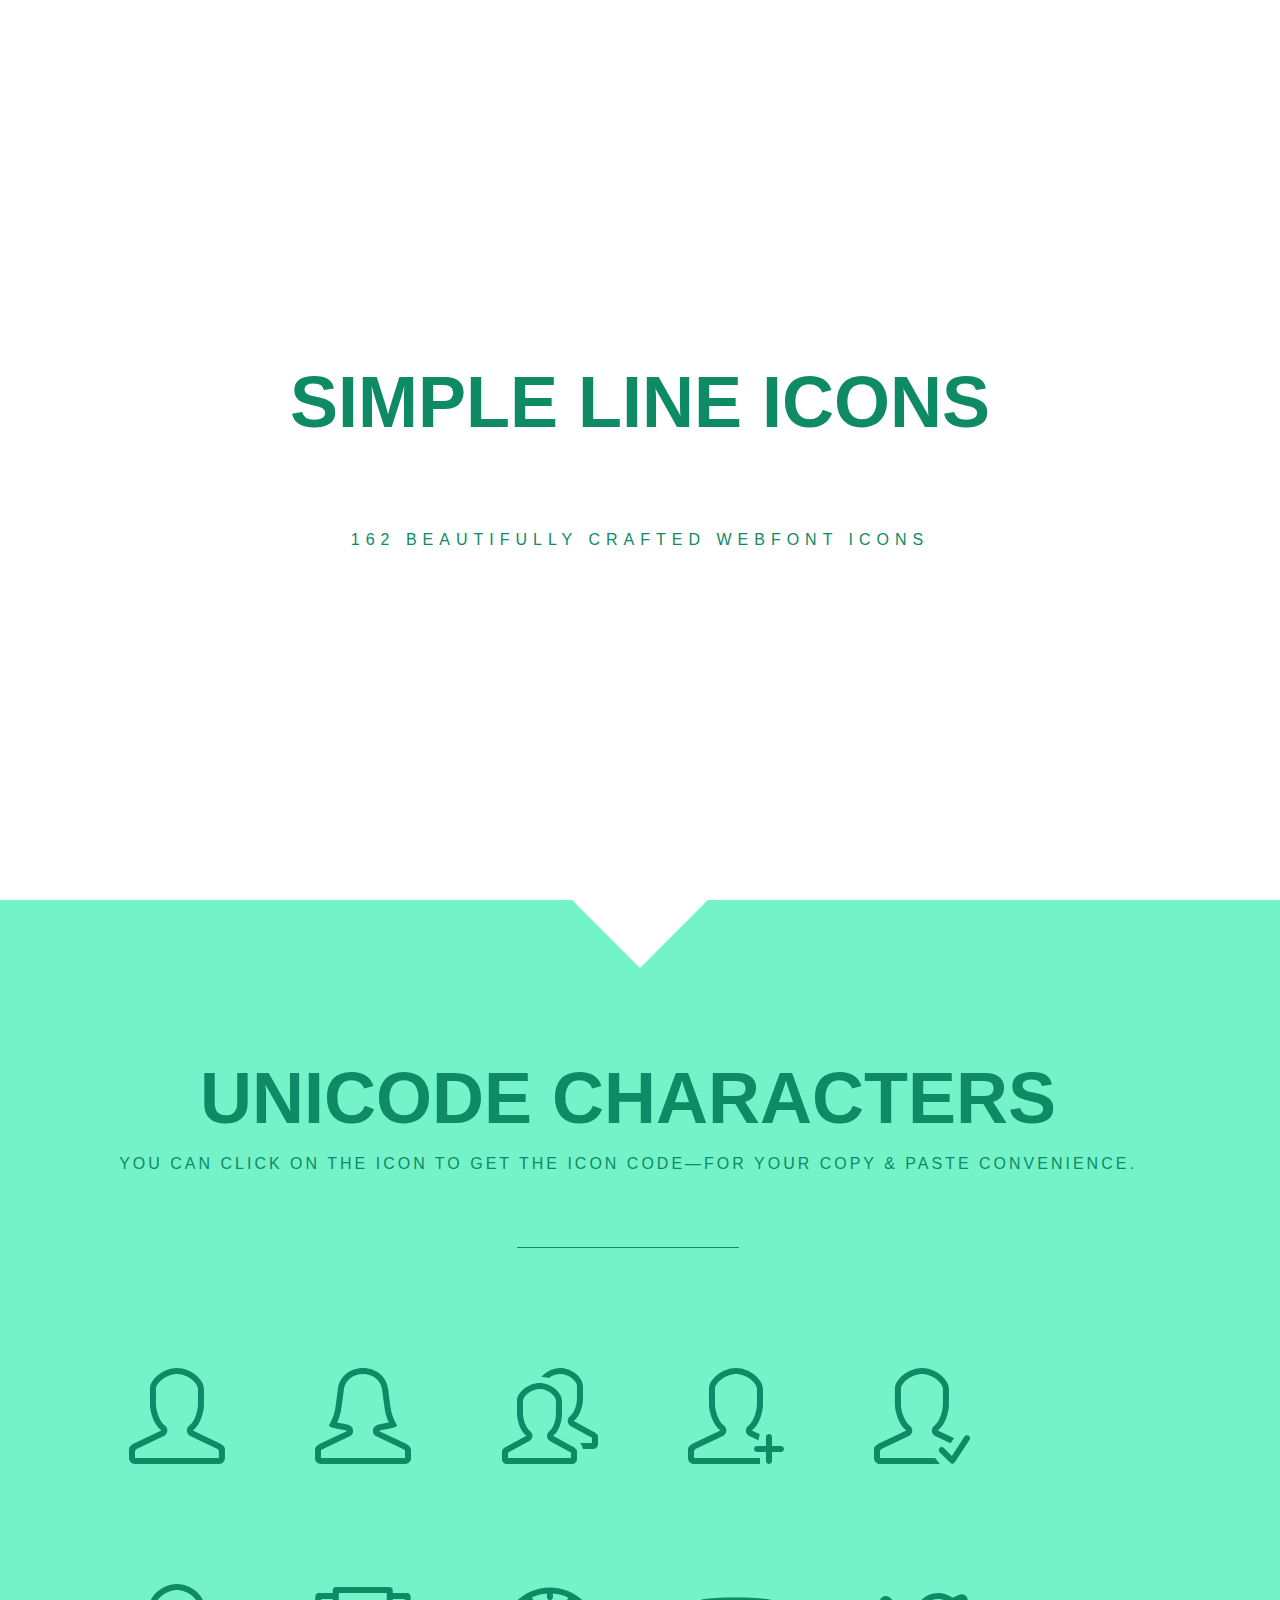
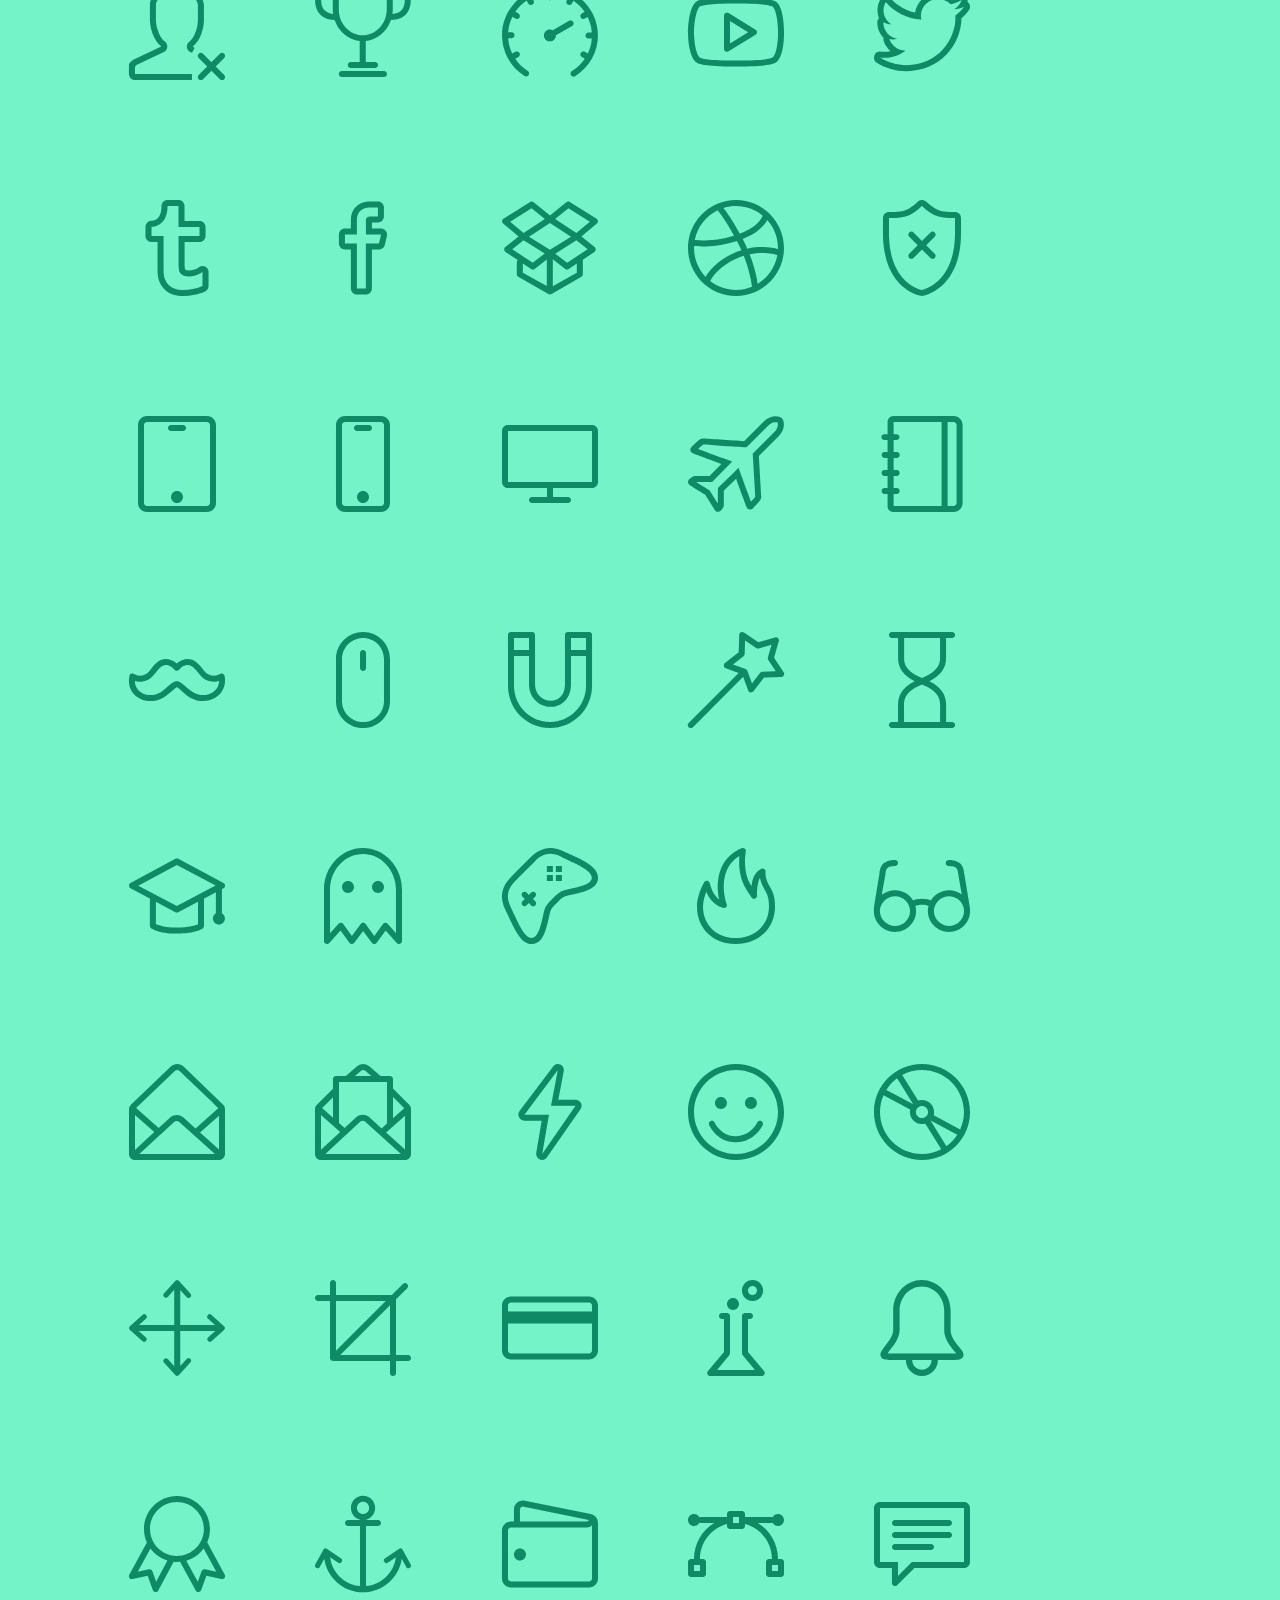
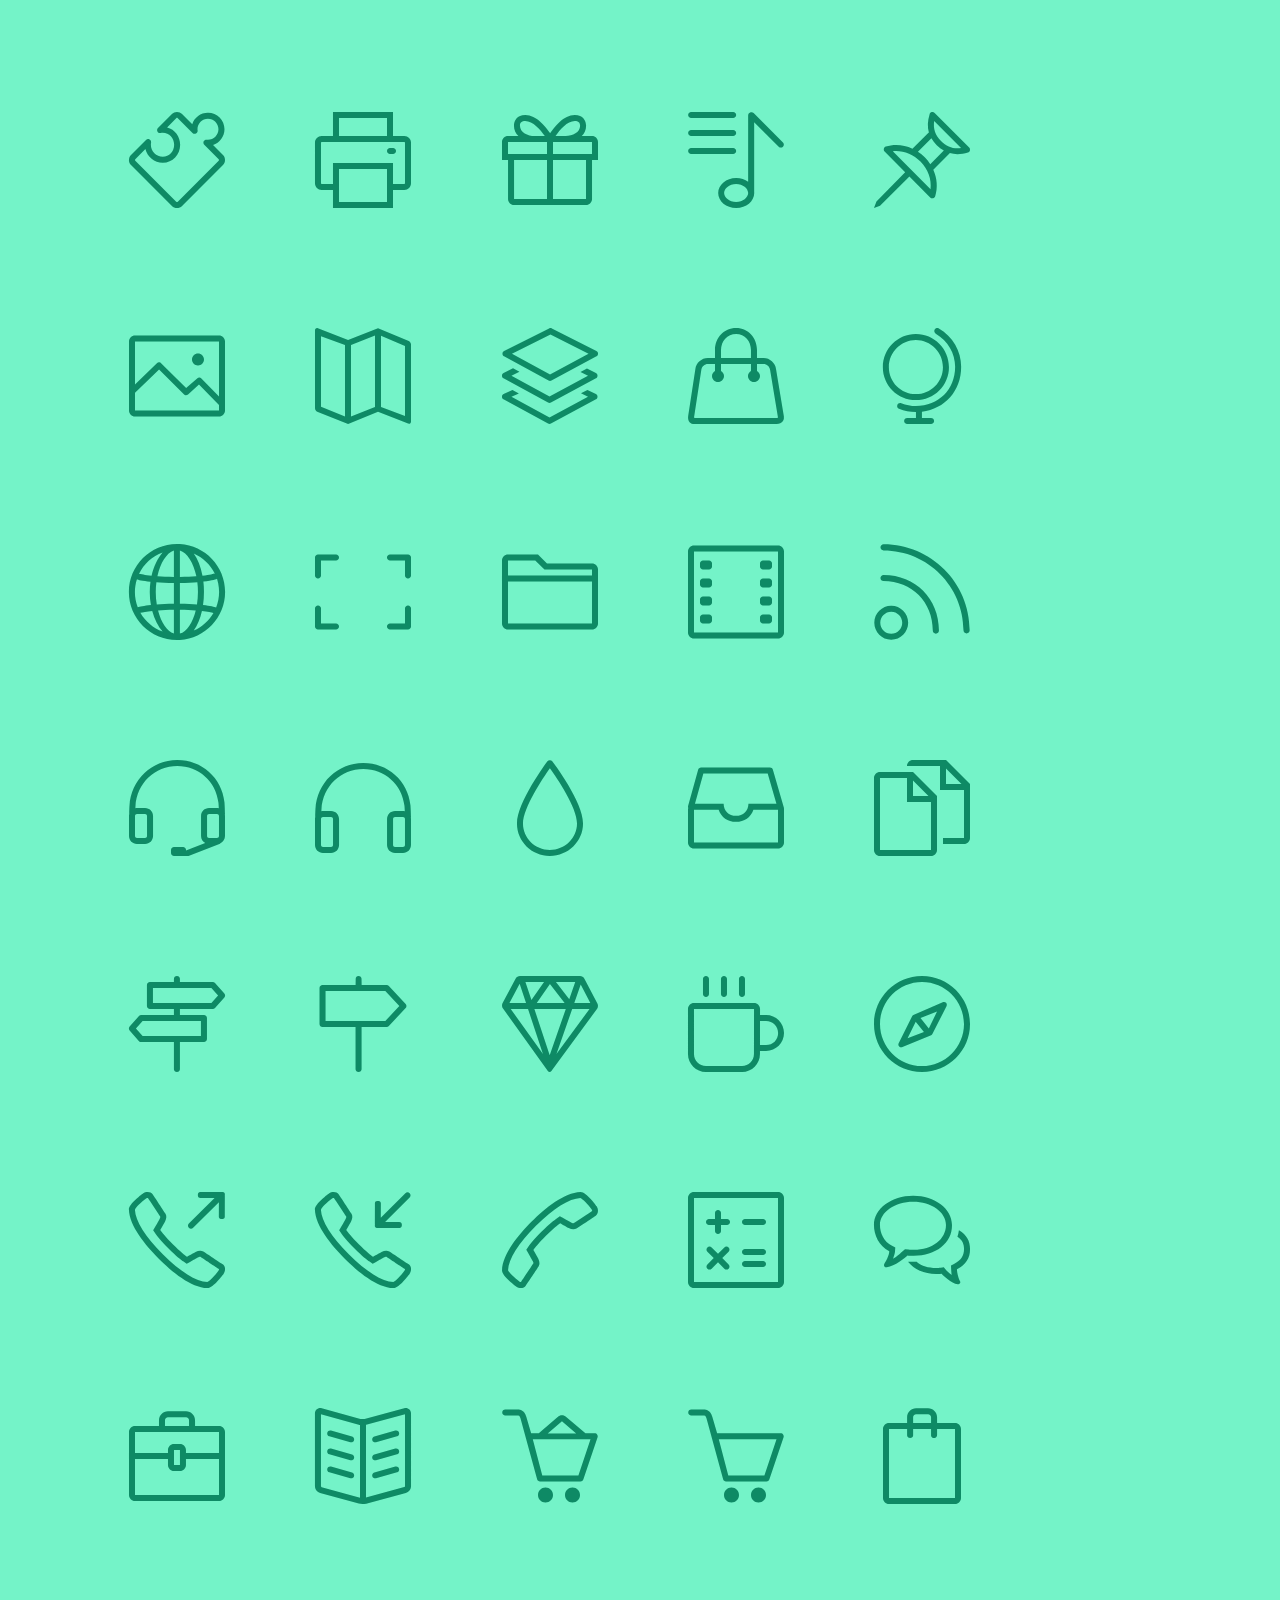
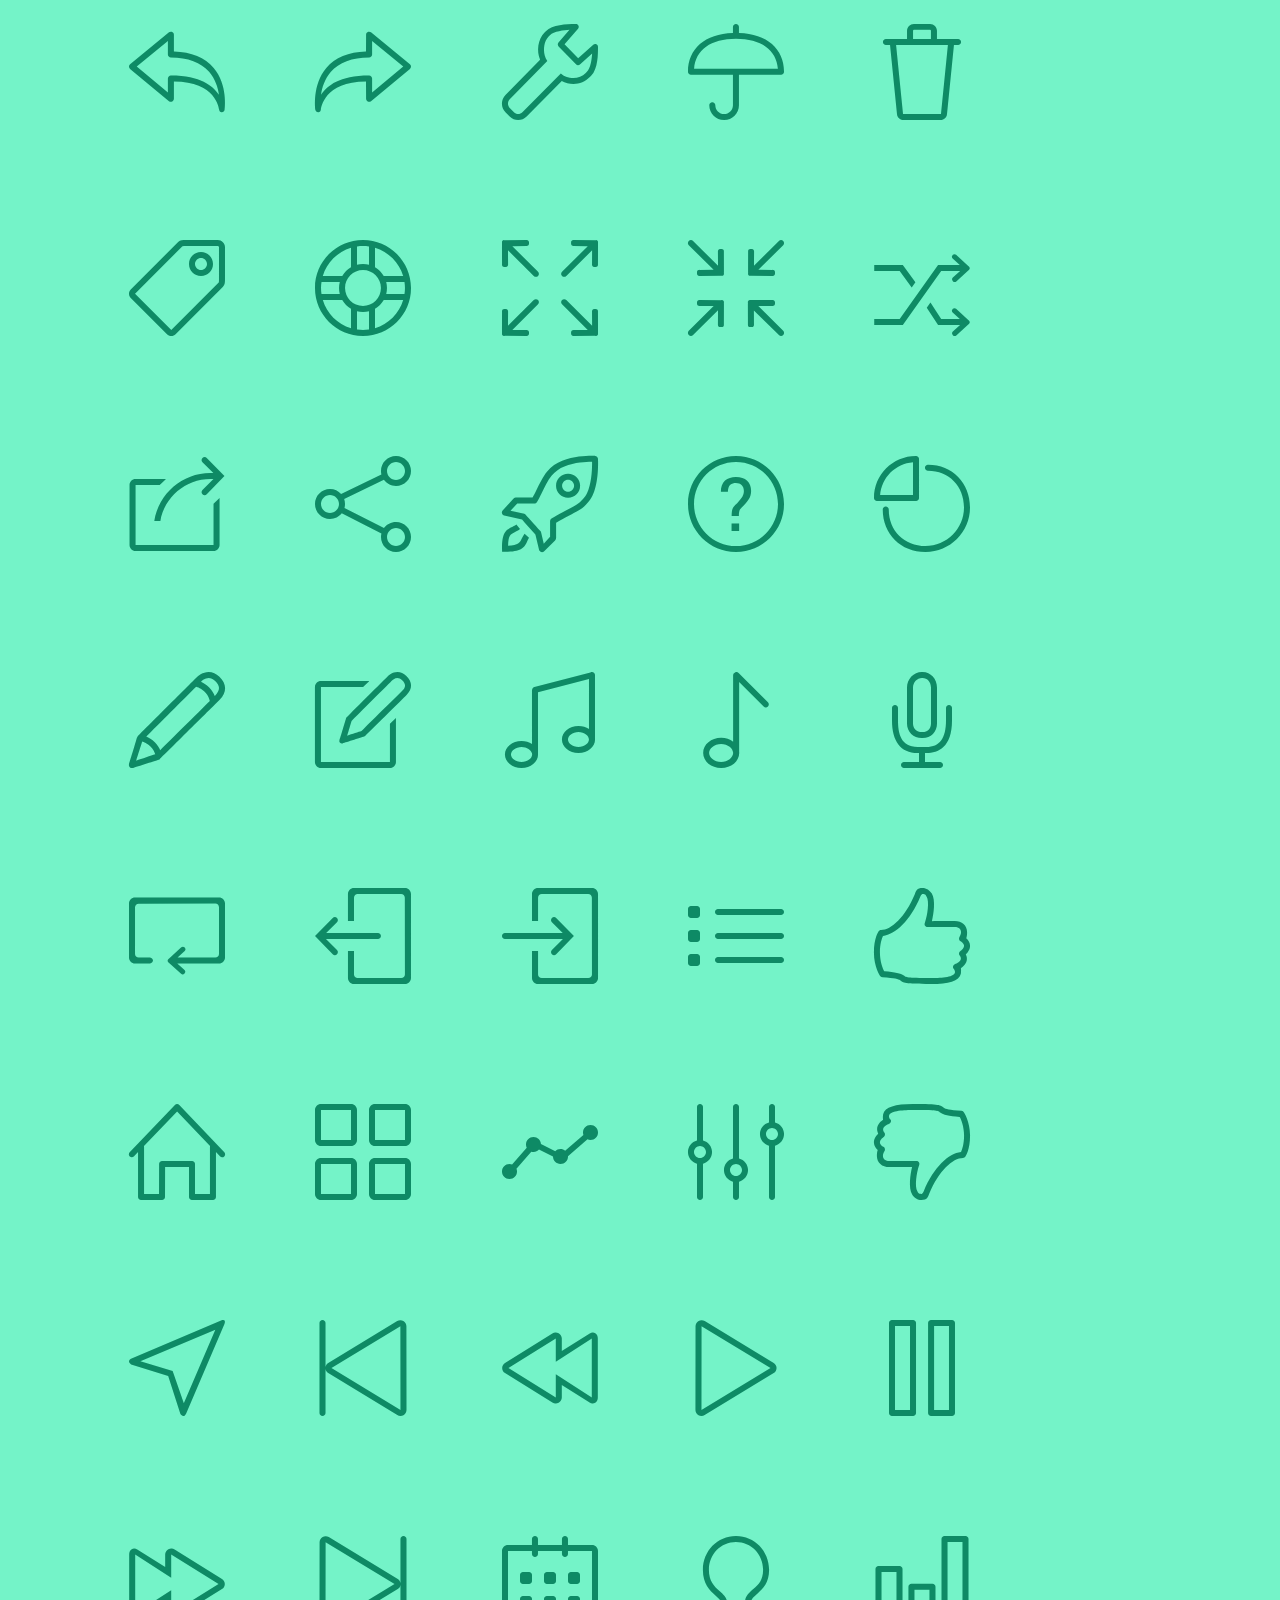
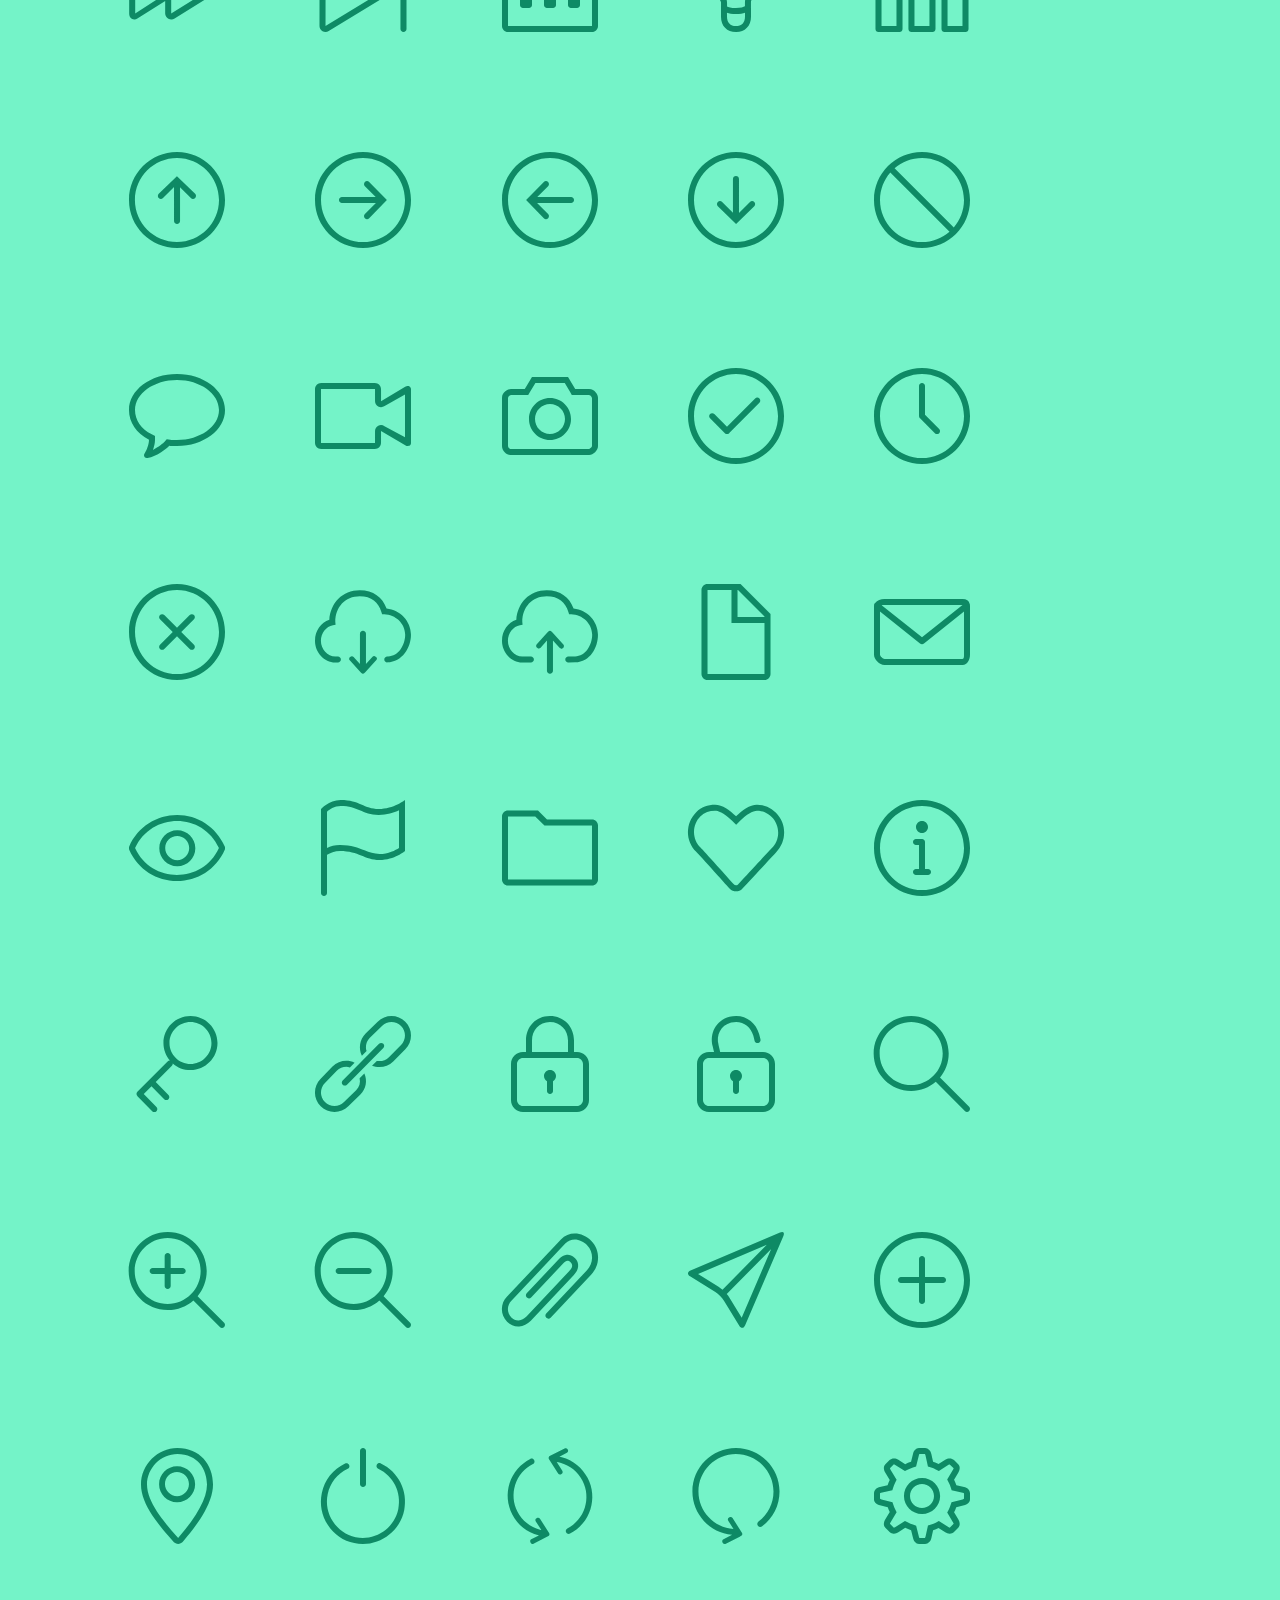
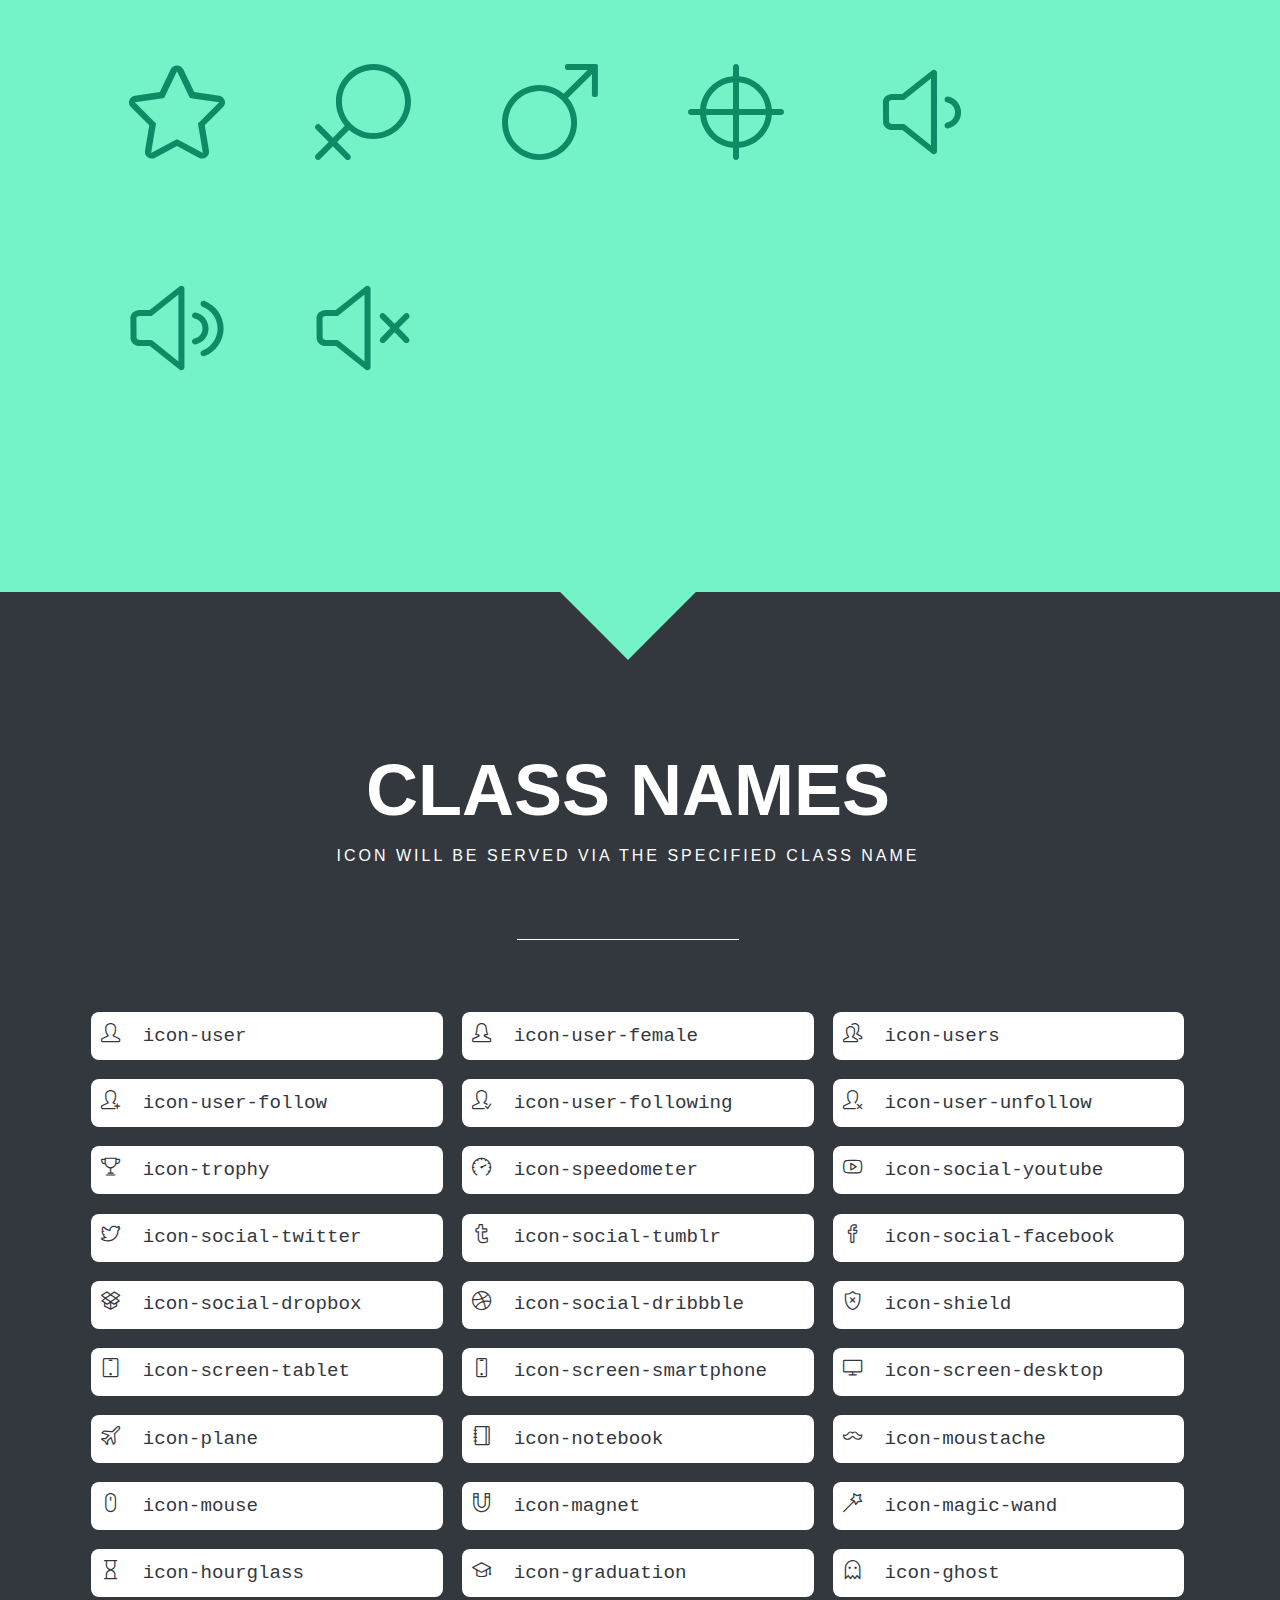
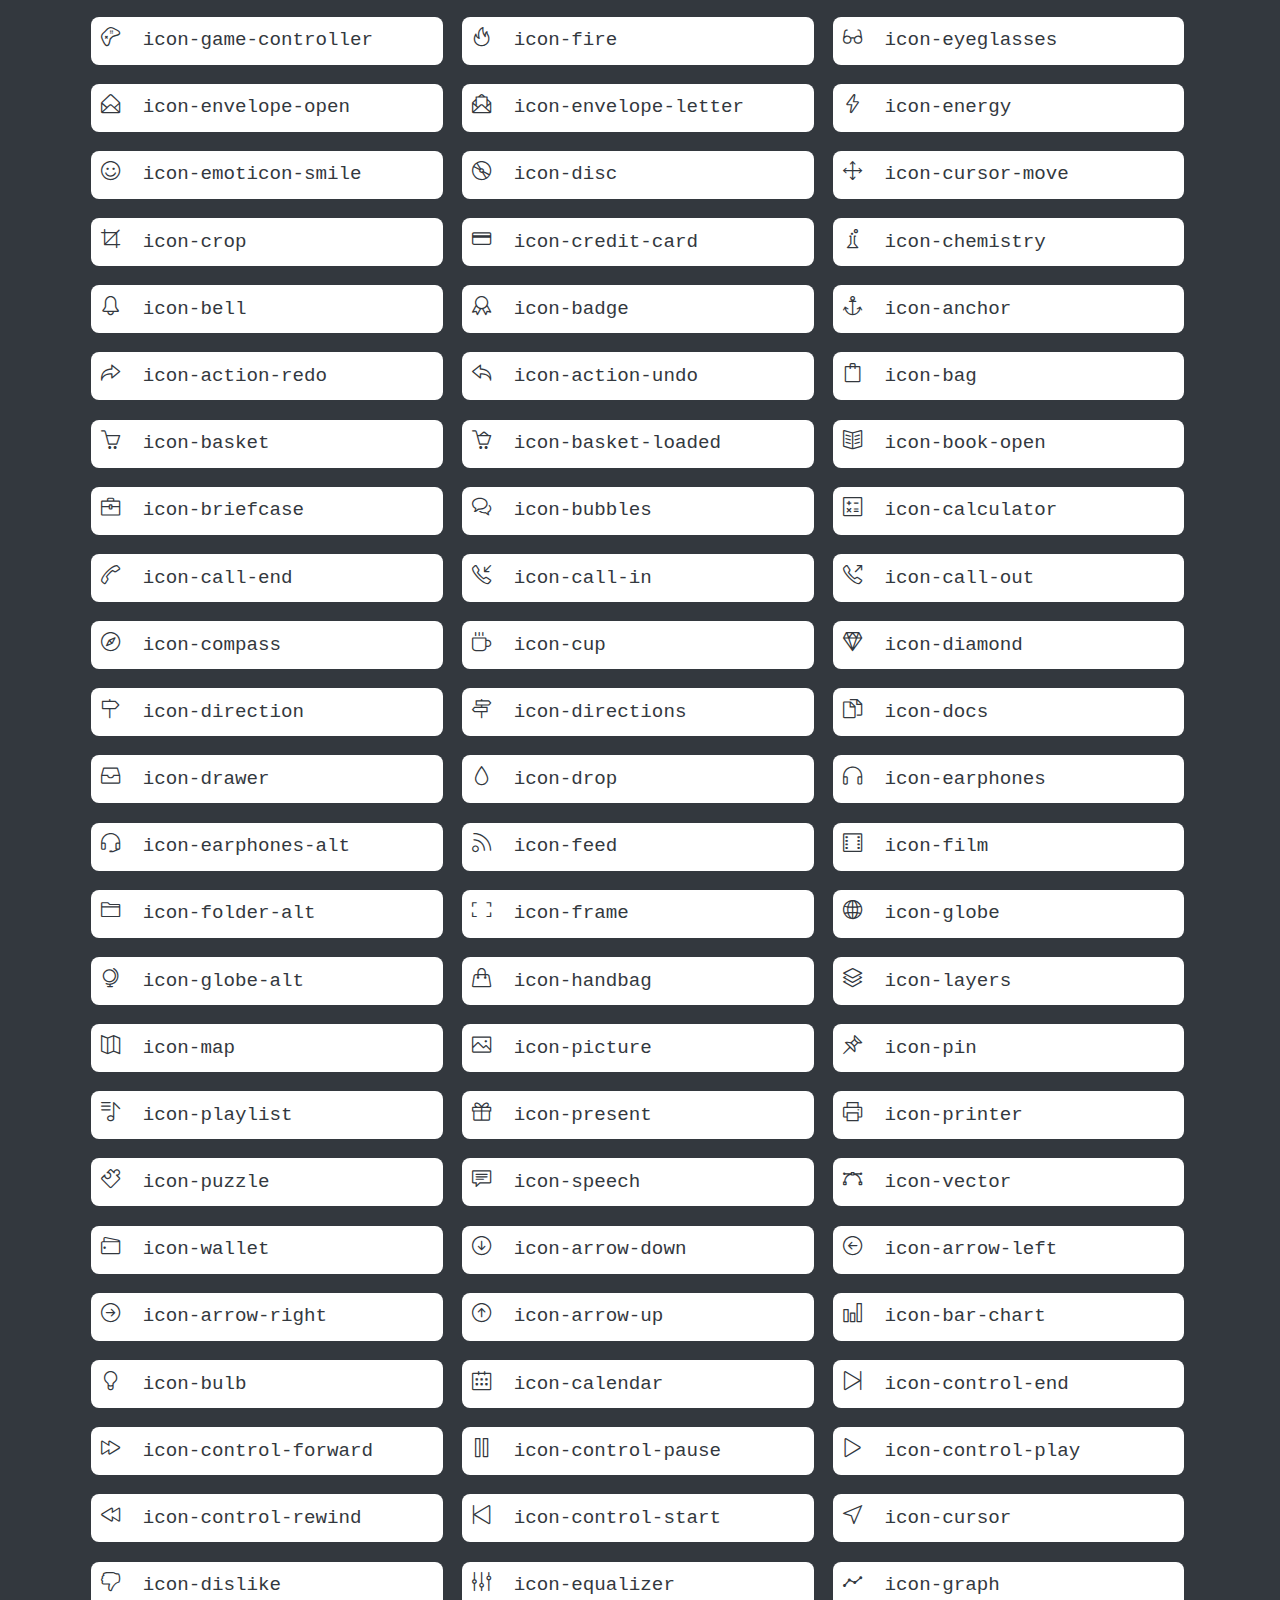
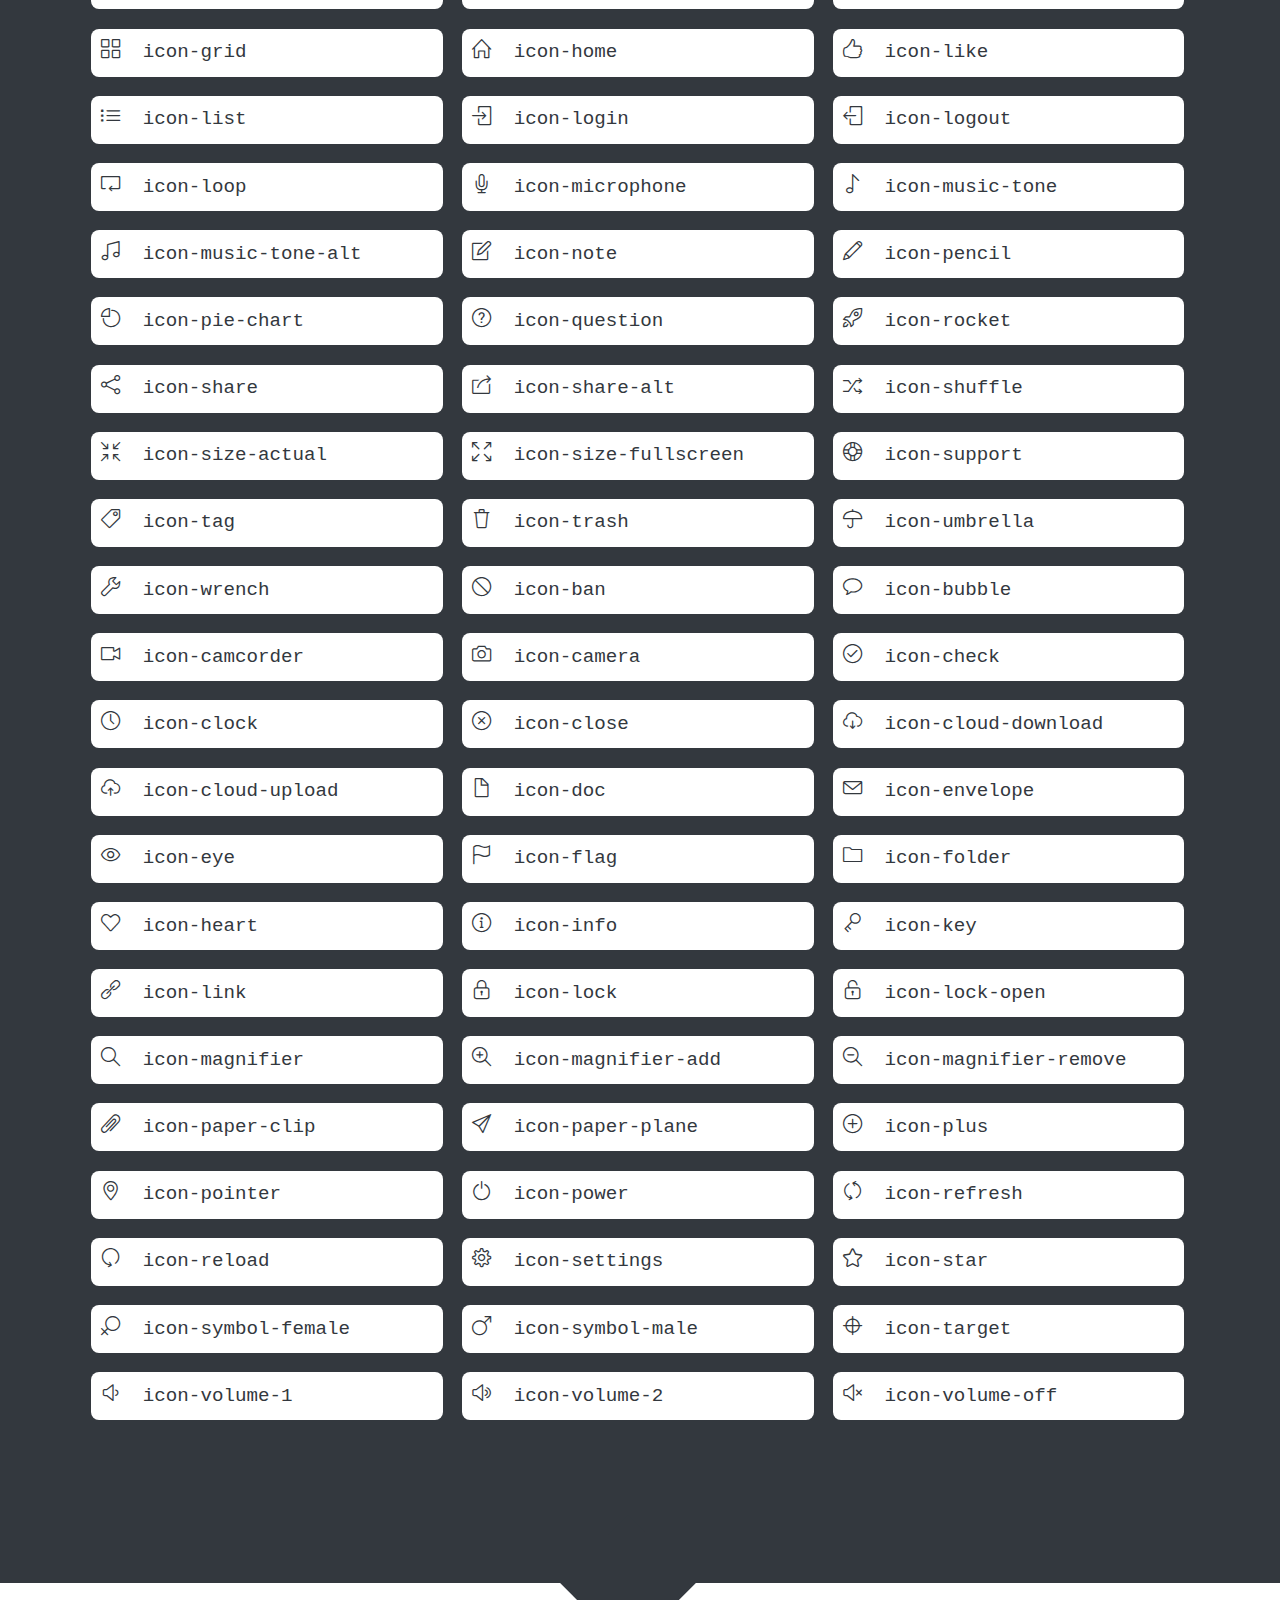
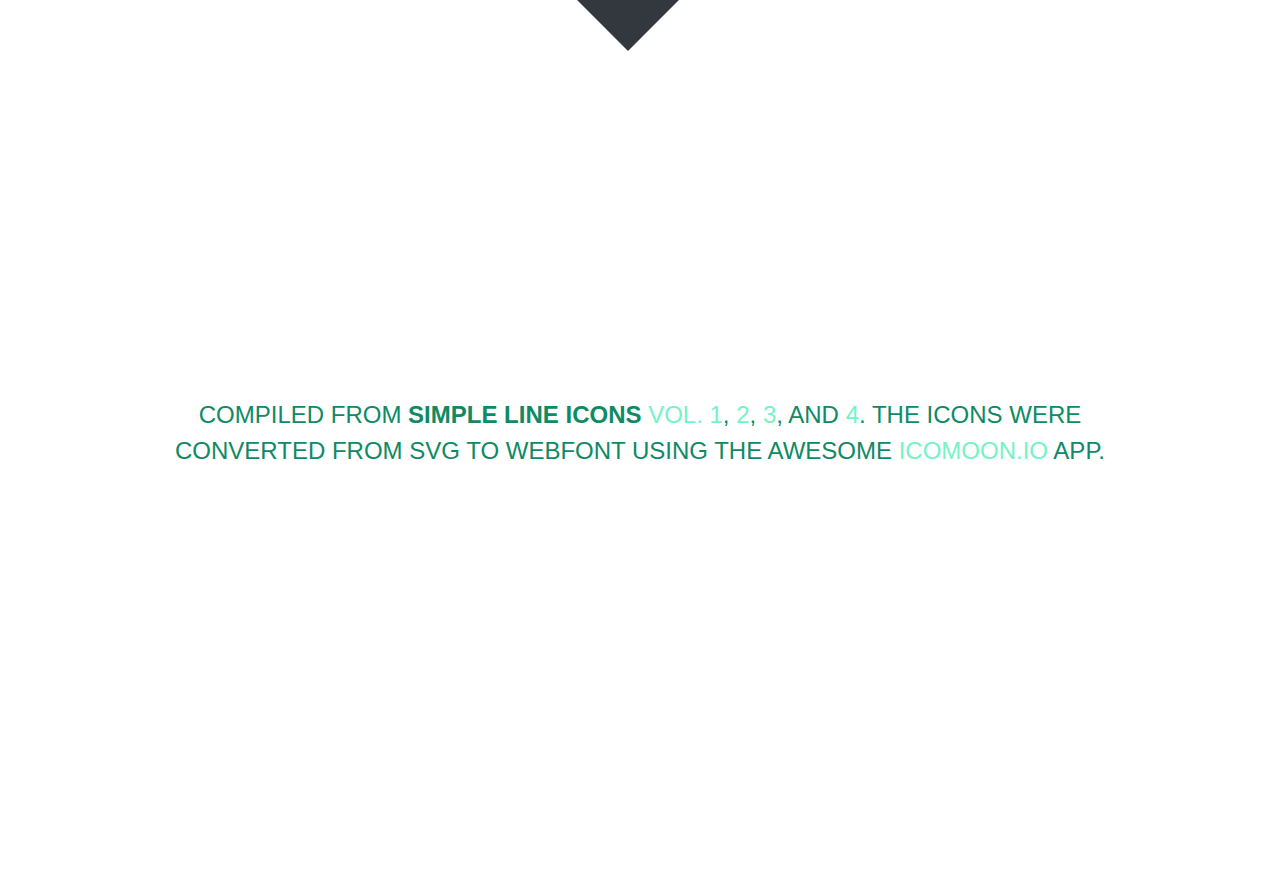
<file: weareallsmart/assets/plugins/line-icons/index.html>
<!doctype html>
<html>
<head>
	<meta charset="utf-8">
	<meta name="viewport" content="width=device-width, initial-scale=1, maximum-scale=1, user-scalable=no">
	<title>Simple Line Icons</title>
	<link rel="stylesheet" href="style.css">
	<link rel="stylesheet" href="line-icons.css">

	<!--[if lte IE 7]><script src="icons-lte-ie7.js"></script><![endif]-->
</head>

</head>
<body>
	<div class="page">
		<div id="wH"></div>
		<header class="masthead" id="masthead">
			<hgroup>
				<h1>Simple Line Icons</h1>
				<h2>162 beautifully crafted webfont icons</h2>
			</hgroup>
			<!--<h1>Your font contains the following glyphs</h1>
			<p>The generated SVG font can be imported back to <a href="http://icomoon.io/app">IcoMoon</a> for modification.</p>-->
		</header>

		<section class="glyphs" id="glyphs">
			<header>
				<hgroup>
					<h1>Unicode Characters</h1>
					<h2>You can click on the icon to get the icon code&mdash;for your copy &amp; paste convenience.</h2>
				</hgroup>
			</header>

			<div class="glyph">
				<span class="glyph-item mega" aria-hidden="true" data-icon="&#xe005;" data-js-prompt="&amp;#xe005;"></span>
			</div>
			<div class="glyph">
				<span class="glyph-item mega" aria-hidden="true" data-icon="&#xe000;" data-js-prompt="&amp;#xe000;"></span>
			</div>
			<div class="glyph">
				<span class="glyph-item mega" aria-hidden="true" data-icon="&#xe001;" data-js-prompt="&amp;#xe001;"></span>
			</div>
			<div class="glyph">
				<span class="glyph-item mega" aria-hidden="true" data-icon="&#xe002;" data-js-prompt="&amp;#xe002;"></span>
			</div>
			<div class="glyph">
				<span class="glyph-item mega" aria-hidden="true" data-icon="&#xe003;" data-js-prompt="&amp;#xe003;"></span>
			</div>
			<div class="glyph">
				<span class="glyph-item mega" aria-hidden="true" data-icon="&#xe004;" data-js-prompt="&amp;#xe004;"></span>
			</div>
			<div class="glyph">
				<span class="glyph-item mega" aria-hidden="true" data-icon="&#xe006;" data-js-prompt="&amp;#xe006;"></span>
			</div>
			<div class="glyph">
				<span class="glyph-item mega" aria-hidden="true" data-icon="&#xe007;" data-js-prompt="&amp;#xe007;"></span>
			</div>
			<div class="glyph">
				<span class="glyph-item mega" aria-hidden="true" data-icon="&#xe008;" data-js-prompt="&amp;#xe008;"></span>
			</div>
			<div class="glyph">
				<span class="glyph-item mega" aria-hidden="true" data-icon="&#xe009;" data-js-prompt="&amp;#xe009;"></span>
			</div>
			<div class="glyph">
				<span class="glyph-item mega" aria-hidden="true" data-icon="&#xe00a;" data-js-prompt="&amp;#xe00a;"></span>
			</div>
			<div class="glyph">
				<span class="glyph-item mega" aria-hidden="true" data-icon="&#xe00b;" data-js-prompt="&amp;#xe00b;"></span>
			</div>
			<div class="glyph">
				<span class="glyph-item mega" aria-hidden="true" data-icon="&#xe00c;" data-js-prompt="&amp;#xe00c;"></span>
			</div>
			<div class="glyph">
				<span class="glyph-item mega" aria-hidden="true" data-icon="&#xe00d;" data-js-prompt="&amp;#xe00d;"></span>
			</div>
			<div class="glyph">
				<span class="glyph-item mega" aria-hidden="true" data-icon="&#xe00e;" data-js-prompt="&amp;#xe00e;"></span>
			</div>
			<div class="glyph">
				<span class="glyph-item mega" aria-hidden="true" data-icon="&#xe00f;" data-js-prompt="&amp;#xe00f;"></span>
			</div>
			<div class="glyph">
				<span class="glyph-item mega" aria-hidden="true" data-icon="&#xe010;" data-js-prompt="&amp;#xe010;"></span>
			</div>
			<div class="glyph">
				<span class="glyph-item mega" aria-hidden="true" data-icon="&#xe011;" data-js-prompt="&amp;#xe011;"></span>
			</div>
			<div class="glyph">
				<span class="glyph-item mega" aria-hidden="true" data-icon="&#xe012;" data-js-prompt="&amp;#xe012;"></span>
			</div>
			<div class="glyph">
				<span class="glyph-item mega" aria-hidden="true" data-icon="&#xe013;" data-js-prompt="&amp;#xe013;"></span>
			</div>
			<div class="glyph">
				<span class="glyph-item mega" aria-hidden="true" data-icon="&#xe014;" data-js-prompt="&amp;#xe014;"></span>
			</div>
			<div class="glyph">
				<span class="glyph-item mega" aria-hidden="true" data-icon="&#xe015;" data-js-prompt="&amp;#xe015;"></span>
			</div>
			<div class="glyph">
				<span class="glyph-item mega" aria-hidden="true" data-icon="&#xe016;" data-js-prompt="&amp;#xe016;"></span>
			</div>
			<div class="glyph">
				<span class="glyph-item mega" aria-hidden="true" data-icon="&#xe017;" data-js-prompt="&amp;#xe017;"></span>
			</div>
			<div class="glyph">
				<span class="glyph-item mega" aria-hidden="true" data-icon="&#xe018;" data-js-prompt="&amp;#xe018;"></span>
			</div>
			<div class="glyph">
				<span class="glyph-item mega" aria-hidden="true" data-icon="&#xe019;" data-js-prompt="&amp;#xe019;"></span>
			</div>
			<div class="glyph">
				<span class="glyph-item mega" aria-hidden="true" data-icon="&#xe01a;" data-js-prompt="&amp;#xe01a;"></span>
			</div>
			<div class="glyph">
				<span class="glyph-item mega" aria-hidden="true" data-icon="&#xe01b;" data-js-prompt="&amp;#xe01b;"></span>
			</div>
			<div class="glyph">
				<span class="glyph-item mega" aria-hidden="true" data-icon="&#xe01c;" data-js-prompt="&amp;#xe01c;"></span>
			</div>
			<div class="glyph">
				<span class="glyph-item mega" aria-hidden="true" data-icon="&#xe01d;" data-js-prompt="&amp;#xe01d;"></span>
			</div>
			<div class="glyph">
				<span class="glyph-item mega" aria-hidden="true" data-icon="&#xe01e;" data-js-prompt="&amp;#xe01e;"></span>
			</div>
			<div class="glyph">
				<span class="glyph-item mega" aria-hidden="true" data-icon="&#xe01f;" data-js-prompt="&amp;#xe01f;"></span>
			</div>
			<div class="glyph">
				<span class="glyph-item mega" aria-hidden="true" data-icon="&#xe020;" data-js-prompt="&amp;#xe020;"></span>
			</div>
			<div class="glyph">
				<span class="glyph-item mega" aria-hidden="true" data-icon="&#xe021;" data-js-prompt="&amp;#xe021;"></span>
			</div>
			<div class="glyph">
				<span class="glyph-item mega" aria-hidden="true" data-icon="&#xe022;" data-js-prompt="&amp;#xe022;"></span>
			</div>
			<div class="glyph">
				<span class="glyph-item mega" aria-hidden="true" data-icon="&#xe023;" data-js-prompt="&amp;#xe023;"></span>
			</div>
			<div class="glyph">
				<span class="glyph-item mega" aria-hidden="true" data-icon="&#xe024;" data-js-prompt="&amp;#xe024;"></span>
			</div>
			<div class="glyph">
				<span class="glyph-item mega" aria-hidden="true" data-icon="&#xe025;" data-js-prompt="&amp;#xe025;"></span>
			</div>
			<div class="glyph">
				<span class="glyph-item mega" aria-hidden="true" data-icon="&#xe026;" data-js-prompt="&amp;#xe026;"></span>
			</div>
			<div class="glyph">
				<span class="glyph-item mega" aria-hidden="true" data-icon="&#xe027;" data-js-prompt="&amp;#xe027;"></span>
			</div>
			<div class="glyph">
				<span class="glyph-item mega" aria-hidden="true" data-icon="&#xe028;" data-js-prompt="&amp;#xe028;"></span>
			</div>
			<div class="glyph">
				<span class="glyph-item mega" aria-hidden="true" data-icon="&#xe029;" data-js-prompt="&amp;#xe029;"></span>
			</div>
			<div class="glyph">
				<span class="glyph-item mega" aria-hidden="true" data-icon="&#xe02a;" data-js-prompt="&amp;#xe02a;"></span>
			</div>
			<div class="glyph">
				<span class="glyph-item mega" aria-hidden="true" data-icon="&#xe02b;" data-js-prompt="&amp;#xe02b;"></span>
			</div>
			<div class="glyph">
				<span class="glyph-item mega" aria-hidden="true" data-icon="&#xe02c;" data-js-prompt="&amp;#xe02c;"></span>
			</div>
			<div class="glyph">
				<span class="glyph-item mega" aria-hidden="true" data-icon="&#xe02d;" data-js-prompt="&amp;#xe02d;"></span>
			</div>
			<div class="glyph">
				<span class="glyph-item mega" aria-hidden="true" data-icon="&#xe02e;" data-js-prompt="&amp;#xe02e;"></span>
			</div>
			<div class="glyph">
				<span class="glyph-item mega" aria-hidden="true" data-icon="&#xe02f;" data-js-prompt="&amp;#xe02f;"></span>
			</div>
			<div class="glyph">
				<span class="glyph-item mega" aria-hidden="true" data-icon="&#xe030;" data-js-prompt="&amp;#xe030;"></span>
			</div>
			<div class="glyph">
				<span class="glyph-item mega" aria-hidden="true" data-icon="&#xe031;" data-js-prompt="&amp;#xe031;"></span>
			</div>
			<div class="glyph">
				<span class="glyph-item mega" aria-hidden="true" data-icon="&#xe032;" data-js-prompt="&amp;#xe032;"></span>
			</div>
			<div class="glyph">
				<span class="glyph-item mega" aria-hidden="true" data-icon="&#xe033;" data-js-prompt="&amp;#xe033;"></span>
			</div>
			<div class="glyph">
				<span class="glyph-item mega" aria-hidden="true" data-icon="&#xe034;" data-js-prompt="&amp;#xe034;"></span>
			</div>
			<div class="glyph">
				<span class="glyph-item mega" aria-hidden="true" data-icon="&#xe035;" data-js-prompt="&amp;#xe035;"></span>
			</div>
			<div class="glyph">
				<span class="glyph-item mega" aria-hidden="true" data-icon="&#xe036;" data-js-prompt="&amp;#xe036;"></span>
			</div>
			<div class="glyph">
				<span class="glyph-item mega" aria-hidden="true" data-icon="&#xe037;" data-js-prompt="&amp;#xe037;"></span>
			</div>
			<div class="glyph">
				<span class="glyph-item mega" aria-hidden="true" data-icon="&#xe038;" data-js-prompt="&amp;#xe038;"></span>
			</div>
			<div class="glyph">
				<span class="glyph-item mega" aria-hidden="true" data-icon="&#xe039;" data-js-prompt="&amp;#xe039;"></span>
			</div>
			<div class="glyph">
				<span class="glyph-item mega" aria-hidden="true" data-icon="&#xe03a;" data-js-prompt="&amp;#xe03a;"></span>
			</div>
			<div class="glyph">
				<span class="glyph-item mega" aria-hidden="true" data-icon="&#xe03b;" data-js-prompt="&amp;#xe03b;"></span>
			</div>
			<div class="glyph">
				<span class="glyph-item mega" aria-hidden="true" data-icon="&#xe03c;" data-js-prompt="&amp;#xe03c;"></span>
			</div>
			<div class="glyph">
				<span class="glyph-item mega" aria-hidden="true" data-icon="&#xe03d;" data-js-prompt="&amp;#xe03d;"></span>
			</div>
			<div class="glyph">
				<span class="glyph-item mega" aria-hidden="true" data-icon="&#xe03e;" data-js-prompt="&amp;#xe03e;"></span>
			</div>
			<div class="glyph">
				<span class="glyph-item mega" aria-hidden="true" data-icon="&#xe03f;" data-js-prompt="&amp;#xe03f;"></span>
			</div>
			<div class="glyph">
				<span class="glyph-item mega" aria-hidden="true" data-icon="&#xe040;" data-js-prompt="&amp;#xe040;"></span>
			</div>
			<div class="glyph">
				<span class="glyph-item mega" aria-hidden="true" data-icon="&#xe041;" data-js-prompt="&amp;#xe041;"></span>
			</div>
			<div class="glyph">
				<span class="glyph-item mega" aria-hidden="true" data-icon="&#xe042;" data-js-prompt="&amp;#xe042;"></span>
			</div>
			<div class="glyph">
				<span class="glyph-item mega" aria-hidden="true" data-icon="&#xe043;" data-js-prompt="&amp;#xe043;"></span>
			</div>
			<div class="glyph">
				<span class="glyph-item mega" aria-hidden="true" data-icon="&#xe044;" data-js-prompt="&amp;#xe044;"></span>
			</div>
			<div class="glyph">
				<span class="glyph-item mega" aria-hidden="true" data-icon="&#xe045;" data-js-prompt="&amp;#xe045;"></span>
			</div>
			<div class="glyph">
				<span class="glyph-item mega" aria-hidden="true" data-icon="&#xe046;" data-js-prompt="&amp;#xe046;"></span>
			</div>
			<div class="glyph">
				<span class="glyph-item mega" aria-hidden="true" data-icon="&#xe047;" data-js-prompt="&amp;#xe047;"></span>
			</div>
			<div class="glyph">
				<span class="glyph-item mega" aria-hidden="true" data-icon="&#xe048;" data-js-prompt="&amp;#xe048;"></span>
			</div>
			<div class="glyph">
				<span class="glyph-item mega" aria-hidden="true" data-icon="&#xe049;" data-js-prompt="&amp;#xe049;"></span>
			</div>
			<div class="glyph">
				<span class="glyph-item mega" aria-hidden="true" data-icon="&#xe04a;" data-js-prompt="&amp;#xe04a;"></span>
			</div>
			<div class="glyph">
				<span class="glyph-item mega" aria-hidden="true" data-icon="&#xe04b;" data-js-prompt="&amp;#xe04b;"></span>
			</div>
			<div class="glyph">
				<span class="glyph-item mega" aria-hidden="true" data-icon="&#xe04c;" data-js-prompt="&amp;#xe04c;"></span>
			</div>
			<div class="glyph">
				<span class="glyph-item mega" aria-hidden="true" data-icon="&#xe04d;" data-js-prompt="&amp;#xe04d;"></span>
			</div>
			<div class="glyph">
				<span class="glyph-item mega" aria-hidden="true" data-icon="&#xe04e;" data-js-prompt="&amp;#xe04e;"></span>
			</div>
			<div class="glyph">
				<span class="glyph-item mega" aria-hidden="true" data-icon="&#xe04f;" data-js-prompt="&amp;#xe04f;"></span>
			</div>
			<div class="glyph">
				<span class="glyph-item mega" aria-hidden="true" data-icon="&#xe050;" data-js-prompt="&amp;#xe050;"></span>
			</div>
			<div class="glyph">
				<span class="glyph-item mega" aria-hidden="true" data-icon="&#xe051;" data-js-prompt="&amp;#xe051;"></span>
			</div>
			<div class="glyph">
				<span class="glyph-item mega" aria-hidden="true" data-icon="&#xe052;" data-js-prompt="&amp;#xe052;"></span>
			</div>
			<div class="glyph">
				<span class="glyph-item mega" aria-hidden="true" data-icon="&#xe053;" data-js-prompt="&amp;#xe053;"></span>
			</div>
			<div class="glyph">
				<span class="glyph-item mega" aria-hidden="true" data-icon="&#xe054;" data-js-prompt="&amp;#xe054;"></span>
			</div>
			<div class="glyph">
				<span class="glyph-item mega" aria-hidden="true" data-icon="&#xe055;" data-js-prompt="&amp;#xe055;"></span>
			</div>
			<div class="glyph">
				<span class="glyph-item mega" aria-hidden="true" data-icon="&#xe056;" data-js-prompt="&amp;#xe056;"></span>
			</div>
			<div class="glyph">
				<span class="glyph-item mega" aria-hidden="true" data-icon="&#xe057;" data-js-prompt="&amp;#xe057;"></span>
			</div>
			<div class="glyph">
				<span class="glyph-item mega" aria-hidden="true" data-icon="&#xe058;" data-js-prompt="&amp;#xe058;"></span>
			</div>
			<div class="glyph">
				<span class="glyph-item mega" aria-hidden="true" data-icon="&#xe059;" data-js-prompt="&amp;#xe059;"></span>
			</div>
			<div class="glyph">
				<span class="glyph-item mega" aria-hidden="true" data-icon="&#xe05a;" data-js-prompt="&amp;#xe05a;"></span>
			</div>
			<div class="glyph">
				<span class="glyph-item mega" aria-hidden="true" data-icon="&#xe05b;" data-js-prompt="&amp;#xe05b;"></span>
			</div>
			<div class="glyph">
				<span class="glyph-item mega" aria-hidden="true" data-icon="&#xe05c;" data-js-prompt="&amp;#xe05c;"></span>
			</div>
			<div class="glyph">
				<span class="glyph-item mega" aria-hidden="true" data-icon="&#xe05d;" data-js-prompt="&amp;#xe05d;"></span>
			</div>
			<div class="glyph">
				<span class="glyph-item mega" aria-hidden="true" data-icon="&#xe05e;" data-js-prompt="&amp;#xe05e;"></span>
			</div>
			<div class="glyph">
				<span class="glyph-item mega" aria-hidden="true" data-icon="&#xe05f;" data-js-prompt="&amp;#xe05f;"></span>
			</div>
			<div class="glyph">
				<span class="glyph-item mega" aria-hidden="true" data-icon="&#xe060;" data-js-prompt="&amp;#xe060;"></span>
			</div>
			<div class="glyph">
				<span class="glyph-item mega" aria-hidden="true" data-icon="&#xe061;" data-js-prompt="&amp;#xe061;"></span>
			</div>
			<div class="glyph">
				<span class="glyph-item mega" aria-hidden="true" data-icon="&#xe062;" data-js-prompt="&amp;#xe062;"></span>
			</div>
			<div class="glyph">
				<span class="glyph-item mega" aria-hidden="true" data-icon="&#xe063;" data-js-prompt="&amp;#xe063;"></span>
			</div>
			<div class="glyph">
				<span class="glyph-item mega" aria-hidden="true" data-icon="&#xe064;" data-js-prompt="&amp;#xe064;"></span>
			</div>
			<div class="glyph">
				<span class="glyph-item mega" aria-hidden="true" data-icon="&#xe065;" data-js-prompt="&amp;#xe065;"></span>
			</div>
			<div class="glyph">
				<span class="glyph-item mega" aria-hidden="true" data-icon="&#xe066;" data-js-prompt="&amp;#xe066;"></span>
			</div>
			<div class="glyph">
				<span class="glyph-item mega" aria-hidden="true" data-icon="&#xe067;" data-js-prompt="&amp;#xe067;"></span>
			</div>
			<div class="glyph">
				<span class="glyph-item mega" aria-hidden="true" data-icon="&#xe068;" data-js-prompt="&amp;#xe068;"></span>
			</div>
			<div class="glyph">
				<span class="glyph-item mega" aria-hidden="true" data-icon="&#xe069;" data-js-prompt="&amp;#xe069;"></span>
			</div>
			<div class="glyph">
				<span class="glyph-item mega" aria-hidden="true" data-icon="&#xe06a;" data-js-prompt="&amp;#xe06a;"></span>
			</div>
			<div class="glyph">
				<span class="glyph-item mega" aria-hidden="true" data-icon="&#xe06b;" data-js-prompt="&amp;#xe06b;"></span>
			</div>
			<div class="glyph">
				<span class="glyph-item mega" aria-hidden="true" data-icon="&#xe06c;" data-js-prompt="&amp;#xe06c;"></span>
			</div>
			<div class="glyph">
				<span class="glyph-item mega" aria-hidden="true" data-icon="&#xe06d;" data-js-prompt="&amp;#xe06d;"></span>
			</div>
			<div class="glyph">
				<span class="glyph-item mega" aria-hidden="true" data-icon="&#xe06e;" data-js-prompt="&amp;#xe06e;"></span>
			</div>
			<div class="glyph">
				<span class="glyph-item mega" aria-hidden="true" data-icon="&#xe06f;" data-js-prompt="&amp;#xe06f;"></span>
			</div>
			<div class="glyph">
				<span class="glyph-item mega" aria-hidden="true" data-icon="&#xe070;" data-js-prompt="&amp;#xe070;"></span>
			</div>
			<div class="glyph">
				<span class="glyph-item mega" aria-hidden="true" data-icon="&#xe071;" data-js-prompt="&amp;#xe071;"></span>
			</div>
			<div class="glyph">
				<span class="glyph-item mega" aria-hidden="true" data-icon="&#xe072;" data-js-prompt="&amp;#xe072;"></span>
			</div>
			<div class="glyph">
				<span class="glyph-item mega" aria-hidden="true" data-icon="&#xe073;" data-js-prompt="&amp;#xe073;"></span>
			</div>
			<div class="glyph">
				<span class="glyph-item mega" aria-hidden="true" data-icon="&#xe074;" data-js-prompt="&amp;#xe074;"></span>
			</div>
			<div class="glyph">
				<span class="glyph-item mega" aria-hidden="true" data-icon="&#xe075;" data-js-prompt="&amp;#xe075;"></span>
			</div>
			<div class="glyph">
				<span class="glyph-item mega" aria-hidden="true" data-icon="&#xe076;" data-js-prompt="&amp;#xe076;"></span>
			</div>
			<div class="glyph">
				<span class="glyph-item mega" aria-hidden="true" data-icon="&#xe077;" data-js-prompt="&amp;#xe077;"></span>
			</div>
			<div class="glyph">
				<span class="glyph-item mega" aria-hidden="true" data-icon="&#xe078;" data-js-prompt="&amp;#xe078;"></span>
			</div>
			<div class="glyph">
				<span class="glyph-item mega" aria-hidden="true" data-icon="&#xe079;" data-js-prompt="&amp;#xe079;"></span>
			</div>
			<div class="glyph">
				<span class="glyph-item mega" aria-hidden="true" data-icon="&#xe07a;" data-js-prompt="&amp;#xe07a;"></span>
			</div>
			<div class="glyph">
				<span class="glyph-item mega" aria-hidden="true" data-icon="&#xe07b;" data-js-prompt="&amp;#xe07b;"></span>
			</div>
			<div class="glyph">
				<span class="glyph-item mega" aria-hidden="true" data-icon="&#xe07c;" data-js-prompt="&amp;#xe07c;"></span>
			</div>
			<div class="glyph">
				<span class="glyph-item mega" aria-hidden="true" data-icon="&#xe07d;" data-js-prompt="&amp;#xe07d;"></span>
			</div>
			<div class="glyph">
				<span class="glyph-item mega" aria-hidden="true" data-icon="&#xe07e;" data-js-prompt="&amp;#xe07e;"></span>
			</div>
			<div class="glyph">
				<span class="glyph-item mega" aria-hidden="true" data-icon="&#xe07f;" data-js-prompt="&amp;#xe07f;"></span>
			</div>
			<div class="glyph">
				<span class="glyph-item mega" aria-hidden="true" data-icon="&#xe080;" data-js-prompt="&amp;#xe080;"></span>
			</div>
			<div class="glyph">
				<span class="glyph-item mega" aria-hidden="true" data-icon="&#xe081;" data-js-prompt="&amp;#xe081;"></span>
			</div>
			<div class="glyph">
				<span class="glyph-item mega" aria-hidden="true" data-icon="&#xe082;" data-js-prompt="&amp;#xe082;"></span>
			</div>
			<div class="glyph">
				<span class="glyph-item mega" aria-hidden="true" data-icon="&#xe083;" data-js-prompt="&amp;#xe083;"></span>
			</div>
			<div class="glyph">
				<span class="glyph-item mega" aria-hidden="true" data-icon="&#xe084;" data-js-prompt="&amp;#xe084;"></span>
			</div>
			<div class="glyph">
				<span class="glyph-item mega" aria-hidden="true" data-icon="&#xe085;" data-js-prompt="&amp;#xe085;"></span>
			</div>
			<div class="glyph">
				<span class="glyph-item mega" aria-hidden="true" data-icon="&#xe086;" data-js-prompt="&amp;#xe086;"></span>
			</div>
			<div class="glyph">
				<span class="glyph-item mega" aria-hidden="true" data-icon="&#xe087;" data-js-prompt="&amp;#xe087;"></span>
			</div>
			<div class="glyph">
				<span class="glyph-item mega" aria-hidden="true" data-icon="&#xe088;" data-js-prompt="&amp;#xe088;"></span>
			</div>
			<div class="glyph">
				<span class="glyph-item mega" aria-hidden="true" data-icon="&#xe089;" data-js-prompt="&amp;#xe089;"></span>
			</div>
			<div class="glyph">
				<span class="glyph-item mega" aria-hidden="true" data-icon="&#xe08a;" data-js-prompt="&amp;#xe08a;"></span>
			</div>
			<div class="glyph">
				<span class="glyph-item mega" aria-hidden="true" data-icon="&#xe08b;" data-js-prompt="&amp;#xe08b;"></span>
			</div>
			<div class="glyph">
				<span class="glyph-item mega" aria-hidden="true" data-icon="&#xe08c;" data-js-prompt="&amp;#xe08c;"></span>
			</div>
			<div class="glyph">
				<span class="glyph-item mega" aria-hidden="true" data-icon="&#xe08d;" data-js-prompt="&amp;#xe08d;"></span>
			</div>
			<div class="glyph">
				<span class="glyph-item mega" aria-hidden="true" data-icon="&#xe08e;" data-js-prompt="&amp;#xe08e;"></span>
			</div>
			<div class="glyph">
				<span class="glyph-item mega" aria-hidden="true" data-icon="&#xe08f;" data-js-prompt="&amp;#xe08f;"></span>
			</div>
			<div class="glyph">
				<span class="glyph-item mega" aria-hidden="true" data-icon="&#xe090;" data-js-prompt="&amp;#xe090;"></span>
			</div>
			<div class="glyph">
				<span class="glyph-item mega" aria-hidden="true" data-icon="&#xe091;" data-js-prompt="&amp;#xe091;"></span>
			</div>
			<div class="glyph">
				<span class="glyph-item mega" aria-hidden="true" data-icon="&#xe092;" data-js-prompt="&amp;#xe092;"></span>
			</div>
			<div class="glyph">
				<span class="glyph-item mega" aria-hidden="true" data-icon="&#xe093;" data-js-prompt="&amp;#xe093;"></span>
			</div>
			<div class="glyph">
				<span class="glyph-item mega" aria-hidden="true" data-icon="&#xe094;" data-js-prompt="&amp;#xe094;"></span>
			</div>
			<div class="glyph">
				<span class="glyph-item mega" aria-hidden="true" data-icon="&#xe095;" data-js-prompt="&amp;#xe095;"></span>
			</div>
			<div class="glyph">
				<span class="glyph-item mega" aria-hidden="true" data-icon="&#xe096;" data-js-prompt="&amp;#xe096;"></span>
			</div>
			<div class="glyph">
				<span class="glyph-item mega" aria-hidden="true" data-icon="&#xe097;" data-js-prompt="&amp;#xe097;"></span>
			</div>
			<div class="glyph">
				<span class="glyph-item mega" aria-hidden="true" data-icon="&#xe098;" data-js-prompt="&amp;#xe098;"></span>
			</div>
			<div class="glyph">
				<span class="glyph-item mega" aria-hidden="true" data-icon="&#xe099;" data-js-prompt="&amp;#xe099;"></span>
			</div>
			<div class="glyph">
				<span class="glyph-item mega" aria-hidden="true" data-icon="&#xe09a;" data-js-prompt="&amp;#xe09a;"></span>
			</div>
			<div class="glyph">
				<span class="glyph-item mega" aria-hidden="true" data-icon="&#xe09b;" data-js-prompt="&amp;#xe09b;"></span>
			</div>
			<div class="glyph">
				<span class="glyph-item mega" aria-hidden="true" data-icon="&#xe09c;" data-js-prompt="&amp;#xe09c;"></span>
			</div>
			<div class="glyph">
				<span class="glyph-item mega" aria-hidden="true" data-icon="&#xe09d;" data-js-prompt="&amp;#xe09d;"></span>
			</div>
			<div class="glyph">
				<span class="glyph-item mega" aria-hidden="true" data-icon="&#xe09e;" data-js-prompt="&amp;#xe09e;"></span>
			</div>
			<div class="glyph">
				<span class="glyph-item mega" aria-hidden="true" data-icon="&#xe09f;" data-js-prompt="&amp;#xe09f;"></span>
			</div>
			<div class="glyph">
				<span class="glyph-item mega" aria-hidden="true" data-icon="&#xe0a0;" data-js-prompt="&amp;#xe0a0;"></span>
			</div>
			<div class="glyph">
				<span class="glyph-item mega" aria-hidden="true" data-icon="&#xe0a1;" data-js-prompt="&amp;#xe0a1;"></span>
			</div>
		</section>

		<!-- ICONS VIA CLASS NAMES -->

		<section class="classes" id="classes">
			<header>
				<hgroup>
					<h1>Class Names</h1>
					<h2>Icon will be served via the specified class name</h2>
				</hgroup>
			</header>

			<span class="item-box">
				<span class="item">
					<span aria-hidden="true" class="icon-user"></span>
					&nbsp;icon-user
				</span>
			</span>
			<span class="item-box">
				<span class="item">
					<span aria-hidden="true" class="icon-user-female"></span>
					&nbsp;icon-user-female
				</span>
			</span>
			<span class="item-box">
				<span class="item">
					<span aria-hidden="true" class="icon-users"></span>
					&nbsp;icon-users
				</span>
			</span>
			<span class="item-box">
				<span class="item">
					<span aria-hidden="true" class="icon-user-follow"></span>
					&nbsp;icon-user-follow
				</span>
			</span>
			<span class="item-box">
				<span class="item">
					<span aria-hidden="true" class="icon-user-following"></span>
					&nbsp;icon-user-following
				</span>
			</span>
			<span class="item-box">
				<span class="item">
					<span aria-hidden="true" class="icon-user-unfollow"></span>
					&nbsp;icon-user-unfollow
				</span>
			</span>
			<span class="item-box">
				<span class="item">
					<span aria-hidden="true" class="icon-trophy"></span>
					&nbsp;icon-trophy
				</span>
			</span>
			<span class="item-box">
				<span class="item">
					<span aria-hidden="true" class="icon-speedometer"></span>
					&nbsp;icon-speedometer
				</span>
			</span>
			<span class="item-box">
				<span class="item">
					<span aria-hidden="true" class="icon-social-youtube"></span>
					&nbsp;icon-social-youtube
				</span>
			</span>
			<span class="item-box">
				<span class="item">
					<span aria-hidden="true" class="icon-social-twitter"></span>
					&nbsp;icon-social-twitter
				</span>
			</span>
			<span class="item-box">
				<span class="item">
					<span aria-hidden="true" class="icon-social-tumblr"></span>
					&nbsp;icon-social-tumblr
				</span>
			</span>
			<span class="item-box">
				<span class="item">
					<span aria-hidden="true" class="icon-social-facebook"></span>
					&nbsp;icon-social-facebook
				</span>
			</span>
			<span class="item-box">
				<span class="item">
					<span aria-hidden="true" class="icon-social-dropbox"></span>
					&nbsp;icon-social-dropbox
				</span>
			</span>
			<span class="item-box">
				<span class="item">
					<span aria-hidden="true" class="icon-social-dribbble"></span>
					&nbsp;icon-social-dribbble
				</span>
			</span>
			<span class="item-box">
				<span class="item">
					<span aria-hidden="true" class="icon-shield"></span>
					&nbsp;icon-shield
				</span>
			</span>
			<span class="item-box">
				<span class="item">
					<span aria-hidden="true" class="icon-screen-tablet"></span>
					&nbsp;icon-screen-tablet
				</span>
			</span>
			<span class="item-box">
				<span class="item">
					<span aria-hidden="true" class="icon-screen-smartphone"></span>
					&nbsp;icon-screen-smartphone
				</span>
			</span>
			<span class="item-box">
				<span class="item">
					<span aria-hidden="true" class="icon-screen-desktop"></span>
					&nbsp;icon-screen-desktop
				</span>
			</span>
			<span class="item-box">
				<span class="item">
					<span aria-hidden="true" class="icon-plane"></span>
					&nbsp;icon-plane
				</span>
			</span>
			<span class="item-box">
				<span class="item">
					<span aria-hidden="true" class="icon-notebook"></span>
					&nbsp;icon-notebook
				</span>
			</span>
			<span class="item-box">
				<span class="item">
					<span aria-hidden="true" class="icon-moustache"></span>
					&nbsp;icon-moustache
				</span>
			</span>
			<span class="item-box">
				<span class="item">
					<span aria-hidden="true" class="icon-mouse"></span>
					&nbsp;icon-mouse
				</span>
			</span>
			<span class="item-box">
				<span class="item">
					<span aria-hidden="true" class="icon-magnet"></span>
					&nbsp;icon-magnet
				</span>
			</span>
			<span class="item-box">
				<span class="item">
					<span aria-hidden="true" class="icon-magic-wand"></span>
					&nbsp;icon-magic-wand
				</span>
			</span>
			<span class="item-box">
				<span class="item">
					<span aria-hidden="true" class="icon-hourglass"></span>
					&nbsp;icon-hourglass
				</span>
			</span>
			<span class="item-box">
				<span class="item">
					<span aria-hidden="true" class="icon-graduation"></span>
					&nbsp;icon-graduation
				</span>
			</span>
			<span class="item-box">
				<span class="item">
					<span aria-hidden="true" class="icon-ghost"></span>
					&nbsp;icon-ghost
				</span>
			</span>
			<span class="item-box">
				<span class="item">
					<span aria-hidden="true" class="icon-game-controller"></span>
					&nbsp;icon-game-controller
				</span>
			</span>
			<span class="item-box">
				<span class="item">
					<span aria-hidden="true" class="icon-fire"></span>
					&nbsp;icon-fire
				</span>
			</span>
			<span class="item-box">
				<span class="item">
					<span aria-hidden="true" class="icon-eyeglasses"></span>
					&nbsp;icon-eyeglasses
				</span>
			</span>
			<span class="item-box">
				<span class="item">
					<span aria-hidden="true" class="icon-envelope-open"></span>
					&nbsp;icon-envelope-open
				</span>
			</span>
			<span class="item-box">
				<span class="item">
					<span aria-hidden="true" class="icon-envelope-letter"></span>
					&nbsp;icon-envelope-letter
				</span>
			</span>
			<span class="item-box">
				<span class="item">
					<span aria-hidden="true" class="icon-energy"></span>
					&nbsp;icon-energy
				</span>
			</span>
			<span class="item-box">
				<span class="item">
					<span aria-hidden="true" class="icon-emoticon-smile"></span>
					&nbsp;icon-emoticon-smile
				</span>
			</span>
			<span class="item-box">
				<span class="item">
					<span aria-hidden="true" class="icon-disc"></span>
					&nbsp;icon-disc
				</span>
			</span>
			<span class="item-box">
				<span class="item">
					<span aria-hidden="true" class="icon-cursor-move"></span>
					&nbsp;icon-cursor-move
				</span>
			</span>
			<span class="item-box">
				<span class="item">
					<span aria-hidden="true" class="icon-crop"></span>
					&nbsp;icon-crop
				</span>
			</span>
			<span class="item-box">
				<span class="item">
					<span aria-hidden="true" class="icon-credit-card"></span>
					&nbsp;icon-credit-card
				</span>
			</span>
			<span class="item-box">
				<span class="item">
					<span aria-hidden="true" class="icon-chemistry"></span>
					&nbsp;icon-chemistry
				</span>
			</span>
			<span class="item-box">
				<span class="item">
					<span aria-hidden="true" class="icon-bell"></span>
					&nbsp;icon-bell
				</span>
			</span>
			<span class="item-box">
				<span class="item">
					<span aria-hidden="true" class="icon-badge"></span>
					&nbsp;icon-badge
				</span>
			</span>
			<span class="item-box">
				<span class="item">
					<span aria-hidden="true" class="icon-anchor"></span>
					&nbsp;icon-anchor
				</span>
			</span>
			<span class="item-box">
				<span class="item">
					<span aria-hidden="true" class="icon-action-redo"></span>
					&nbsp;icon-action-redo
				</span>
			</span>
			<span class="item-box">
				<span class="item">
					<span aria-hidden="true" class="icon-action-undo"></span>
					&nbsp;icon-action-undo
				</span>
			</span>
			<span class="item-box">
				<span class="item">
					<span aria-hidden="true" class="icon-bag"></span>
					&nbsp;icon-bag
				</span>
			</span>
			<span class="item-box">
				<span class="item">
					<span aria-hidden="true" class="icon-basket"></span>
					&nbsp;icon-basket
				</span>
			</span>
			<span class="item-box">
				<span class="item">
					<span aria-hidden="true" class="icon-basket-loaded"></span>
					&nbsp;icon-basket-loaded
				</span>
			</span>
			<span class="item-box">
				<span class="item">
					<span aria-hidden="true" class="icon-book-open"></span>
					&nbsp;icon-book-open
				</span>
			</span>
			<span class="item-box">
				<span class="item">
					<span aria-hidden="true" class="icon-briefcase"></span>
					&nbsp;icon-briefcase
				</span>
			</span>
			<span class="item-box">
				<span class="item">
					<span aria-hidden="true" class="icon-bubbles"></span>
					&nbsp;icon-bubbles
				</span>
			</span>
			<span class="item-box">
				<span class="item">
					<span aria-hidden="true" class="icon-calculator"></span>
					&nbsp;icon-calculator
				</span>
			</span>
			<span class="item-box">
				<span class="item">
					<span aria-hidden="true" class="icon-call-end"></span>
					&nbsp;icon-call-end
				</span>
			</span>
			<span class="item-box">
				<span class="item">
					<span aria-hidden="true" class="icon-call-in"></span>
					&nbsp;icon-call-in
				</span>
			</span>
			<span class="item-box">
				<span class="item">
					<span aria-hidden="true" class="icon-call-out"></span>
					&nbsp;icon-call-out
				</span>
			</span>
			<span class="item-box">
				<span class="item">
					<span aria-hidden="true" class="icon-compass"></span>
					&nbsp;icon-compass
				</span>
			</span>
			<span class="item-box">
				<span class="item">
					<span aria-hidden="true" class="icon-cup"></span>
					&nbsp;icon-cup
				</span>
			</span>
			<span class="item-box">
				<span class="item">
					<span aria-hidden="true" class="icon-diamond"></span>
					&nbsp;icon-diamond
				</span>
			</span>
			<span class="item-box">
				<span class="item">
					<span aria-hidden="true" class="icon-direction"></span>
					&nbsp;icon-direction
				</span>
			</span>
			<span class="item-box">
				<span class="item">
					<span aria-hidden="true" class="icon-directions"></span>
					&nbsp;icon-directions
				</span>
			</span>
			<span class="item-box">
				<span class="item">
					<span aria-hidden="true" class="icon-docs"></span>
					&nbsp;icon-docs
				</span>
			</span>
			<span class="item-box">
				<span class="item">
					<span aria-hidden="true" class="icon-drawer"></span>
					&nbsp;icon-drawer
				</span>
			</span>
			<span class="item-box">
				<span class="item">
					<span aria-hidden="true" class="icon-drop"></span>
					&nbsp;icon-drop
				</span>
			</span>
			<span class="item-box">
				<span class="item">
					<span aria-hidden="true" class="icon-earphones"></span>
					&nbsp;icon-earphones
				</span>
			</span>
			<span class="item-box">
				<span class="item">
					<span aria-hidden="true" class="icon-earphones-alt"></span>
					&nbsp;icon-earphones-alt
				</span>
			</span>
			<span class="item-box">
				<span class="item">
					<span aria-hidden="true" class="icon-feed"></span>
					&nbsp;icon-feed
				</span>
			</span>
			<span class="item-box">
				<span class="item">
					<span aria-hidden="true" class="icon-film"></span>
					&nbsp;icon-film
				</span>
			</span>
			<span class="item-box">
				<span class="item">
					<span aria-hidden="true" class="icon-folder-alt"></span>
					&nbsp;icon-folder-alt
				</span>
			</span>
			<span class="item-box">
				<span class="item">
					<span aria-hidden="true" class="icon-frame"></span>
					&nbsp;icon-frame
				</span>
			</span>
			<span class="item-box">
				<span class="item">
					<span aria-hidden="true" class="icon-globe"></span>
					&nbsp;icon-globe
				</span>
			</span>
			<span class="item-box">
				<span class="item">
					<span aria-hidden="true" class="icon-globe-alt"></span>
					&nbsp;icon-globe-alt
				</span>
			</span>
			<span class="item-box">
				<span class="item">
					<span aria-hidden="true" class="icon-handbag"></span>
					&nbsp;icon-handbag
				</span>
			</span>
			<span class="item-box">
				<span class="item">
					<span aria-hidden="true" class="icon-layers"></span>
					&nbsp;icon-layers
				</span>
			</span>
			<span class="item-box">
				<span class="item">
					<span aria-hidden="true" class="icon-map"></span>
					&nbsp;icon-map
				</span>
			</span>
			<span class="item-box">
				<span class="item">
					<span aria-hidden="true" class="icon-picture"></span>
					&nbsp;icon-picture
				</span>
			</span>
			<span class="item-box">
				<span class="item">
					<span aria-hidden="true" class="icon-pin"></span>
					&nbsp;icon-pin
				</span>
			</span>
			<span class="item-box">
				<span class="item">
					<span aria-hidden="true" class="icon-playlist"></span>
					&nbsp;icon-playlist
				</span>
			</span>
			<span class="item-box">
				<span class="item">
					<span aria-hidden="true" class="icon-present"></span>
					&nbsp;icon-present
				</span>
			</span>
			<span class="item-box">
				<span class="item">
					<span aria-hidden="true" class="icon-printer"></span>
					&nbsp;icon-printer
				</span>
			</span>
			<span class="item-box">
				<span class="item">
					<span aria-hidden="true" class="icon-puzzle"></span>
					&nbsp;icon-puzzle
				</span>
			</span>
			<span class="item-box">
				<span class="item">
					<span aria-hidden="true" class="icon-speech"></span>
					&nbsp;icon-speech
				</span>
			</span>
			<span class="item-box">
				<span class="item">
					<span aria-hidden="true" class="icon-vector"></span>
					&nbsp;icon-vector
				</span>
			</span>
			<span class="item-box">
				<span class="item">
					<span aria-hidden="true" class="icon-wallet"></span>
					&nbsp;icon-wallet
				</span>
			</span>
			<span class="item-box">
				<span class="item">
					<span aria-hidden="true" class="icon-arrow-down"></span>
					&nbsp;icon-arrow-down
				</span>
			</span>
			<span class="item-box">
				<span class="item">
					<span aria-hidden="true" class="icon-arrow-left"></span>
					&nbsp;icon-arrow-left
				</span>
			</span>
			<span class="item-box">
				<span class="item">
					<span aria-hidden="true" class="icon-arrow-right"></span>
					&nbsp;icon-arrow-right
				</span>
			</span>
			<span class="item-box">
				<span class="item">
					<span aria-hidden="true" class="icon-arrow-up"></span>
					&nbsp;icon-arrow-up
				</span>
			</span>
			<span class="item-box">
				<span class="item">
					<span aria-hidden="true" class="icon-bar-chart"></span>
					&nbsp;icon-bar-chart
				</span>
			</span>
			<span class="item-box">
				<span class="item">
					<span aria-hidden="true" class="icon-bulb"></span>
					&nbsp;icon-bulb
				</span>
			</span>
			<span class="item-box">
				<span class="item">
					<span aria-hidden="true" class="icon-calendar"></span>
					&nbsp;icon-calendar
				</span>
			</span>
			<span class="item-box">
				<span class="item">
					<span aria-hidden="true" class="icon-control-end"></span>
					&nbsp;icon-control-end
				</span>
			</span>
			<span class="item-box">
				<span class="item">
					<span aria-hidden="true" class="icon-control-forward"></span>
					&nbsp;icon-control-forward
				</span>
			</span>
			<span class="item-box">
				<span class="item">
					<span aria-hidden="true" class="icon-control-pause"></span>
					&nbsp;icon-control-pause
				</span>
			</span>
			<span class="item-box">
				<span class="item">
					<span aria-hidden="true" class="icon-control-play"></span>
					&nbsp;icon-control-play
				</span>
			</span>
			<span class="item-box">
				<span class="item">
					<span aria-hidden="true" class="icon-control-rewind"></span>
					&nbsp;icon-control-rewind
				</span>
			</span>
			<span class="item-box">
				<span class="item">
					<span aria-hidden="true" class="icon-control-start"></span>
					&nbsp;icon-control-start
				</span>
			</span>
			<span class="item-box">
				<span class="item">
					<span aria-hidden="true" class="icon-cursor"></span>
					&nbsp;icon-cursor
				</span>
			</span>
			<span class="item-box">
				<span class="item">
					<span aria-hidden="true" class="icon-dislike"></span>
					&nbsp;icon-dislike
				</span>
			</span>
			<span class="item-box">
				<span class="item">
					<span aria-hidden="true" class="icon-equalizer"></span>
					&nbsp;icon-equalizer
				</span>
			</span>
			<span class="item-box">
				<span class="item">
					<span aria-hidden="true" class="icon-graph"></span>
					&nbsp;icon-graph
				</span>
			</span>
			<span class="item-box">
				<span class="item">
					<span aria-hidden="true" class="icon-grid"></span>
					&nbsp;icon-grid
				</span>
			</span>
			<span class="item-box">
				<span class="item">
					<span aria-hidden="true" class="icon-home"></span>
					&nbsp;icon-home
				</span>
			</span>
			<span class="item-box">
				<span class="item">
					<span aria-hidden="true" class="icon-like"></span>
					&nbsp;icon-like
				</span>
			</span>
			<span class="item-box">
				<span class="item">
					<span aria-hidden="true" class="icon-list"></span>
					&nbsp;icon-list
				</span>
			</span>
			<span class="item-box">
				<span class="item">
					<span aria-hidden="true" class="icon-login"></span>
					&nbsp;icon-login
				</span>
			</span>
			<span class="item-box">
				<span class="item">
					<span aria-hidden="true" class="icon-logout"></span>
					&nbsp;icon-logout
				</span>
			</span>
			<span class="item-box">
				<span class="item">
					<span aria-hidden="true" class="icon-loop"></span>
					&nbsp;icon-loop
				</span>
			</span>
			<span class="item-box">
				<span class="item">
					<span aria-hidden="true" class="icon-microphone"></span>
					&nbsp;icon-microphone
				</span>
			</span>
			<span class="item-box">
				<span class="item">
					<span aria-hidden="true" class="icon-music-tone"></span>
					&nbsp;icon-music-tone
				</span>
			</span>
			<span class="item-box">
				<span class="item">
					<span aria-hidden="true" class="icon-music-tone-alt"></span>
					&nbsp;icon-music-tone-alt
				</span>
			</span>
			<span class="item-box">
				<span class="item">
					<span aria-hidden="true" class="icon-note"></span>
					&nbsp;icon-note
				</span>
			</span>
			<span class="item-box">
				<span class="item">
					<span aria-hidden="true" class="icon-pencil"></span>
					&nbsp;icon-pencil
				</span>
			</span>
			<span class="item-box">
				<span class="item">
					<span aria-hidden="true" class="icon-pie-chart"></span>
					&nbsp;icon-pie-chart
				</span>
			</span>
			<span class="item-box">
				<span class="item">
					<span aria-hidden="true" class="icon-question"></span>
					&nbsp;icon-question
				</span>
			</span>
			<span class="item-box">
				<span class="item">
					<span aria-hidden="true" class="icon-rocket"></span>
					&nbsp;icon-rocket
				</span>
			</span>
			<span class="item-box">
				<span class="item">
					<span aria-hidden="true" class="icon-share"></span>
					&nbsp;icon-share
				</span>
			</span>
			<span class="item-box">
				<span class="item">
					<span aria-hidden="true" class="icon-share-alt"></span>
					&nbsp;icon-share-alt
				</span>
			</span>
			<span class="item-box">
				<span class="item">
					<span aria-hidden="true" class="icon-shuffle"></span>
					&nbsp;icon-shuffle
				</span>
			</span>
			<span class="item-box">
				<span class="item">
					<span aria-hidden="true" class="icon-size-actual"></span>
					&nbsp;icon-size-actual
				</span>
			</span>
			<span class="item-box">
				<span class="item">
					<span aria-hidden="true" class="icon-size-fullscreen"></span>
					&nbsp;icon-size-fullscreen
				</span>
			</span>
			<span class="item-box">
				<span class="item">
					<span aria-hidden="true" class="icon-support"></span>
					&nbsp;icon-support
				</span>
			</span>
			<span class="item-box">
				<span class="item">
					<span aria-hidden="true" class="icon-tag"></span>
					&nbsp;icon-tag
				</span>
			</span>
			<span class="item-box">
				<span class="item">
					<span aria-hidden="true" class="icon-trash"></span>
					&nbsp;icon-trash
				</span>
			</span>
			<span class="item-box">
				<span class="item">
					<span aria-hidden="true" class="icon-umbrella"></span>
					&nbsp;icon-umbrella
				</span>
			</span>
			<span class="item-box">
				<span class="item">
					<span aria-hidden="true" class="icon-wrench"></span>
					&nbsp;icon-wrench
				</span>
			</span>
			<span class="item-box">
				<span class="item">
					<span aria-hidden="true" class="icon-ban"></span>
					&nbsp;icon-ban
				</span>
			</span>
			<span class="item-box">
				<span class="item">
					<span aria-hidden="true" class="icon-bubble"></span>
					&nbsp;icon-bubble
				</span>
			</span>
			<span class="item-box">
				<span class="item">
					<span aria-hidden="true" class="icon-camcorder"></span>
					&nbsp;icon-camcorder
				</span>
			</span>
			<span class="item-box">
				<span class="item">
					<span aria-hidden="true" class="icon-camera"></span>
					&nbsp;icon-camera
				</span>
			</span>
			<span class="item-box">
				<span class="item">
					<span aria-hidden="true" class="icon-check"></span>
					&nbsp;icon-check
				</span>
			</span>
			<span class="item-box">
				<span class="item">
					<span aria-hidden="true" class="icon-clock"></span>
					&nbsp;icon-clock
				</span>
			</span>
			<span class="item-box">
				<span class="item">
					<span aria-hidden="true" class="icon-close"></span>
					&nbsp;icon-close
				</span>
			</span>
			<span class="item-box">
				<span class="item">
					<span aria-hidden="true" class="icon-cloud-download"></span>
					&nbsp;icon-cloud-download
				</span>
			</span>
			<span class="item-box">
				<span class="item">
					<span aria-hidden="true" class="icon-cloud-upload"></span>
					&nbsp;icon-cloud-upload
				</span>
			</span>
			<span class="item-box">
				<span class="item">
					<span aria-hidden="true" class="icon-doc"></span>
					&nbsp;icon-doc
				</span>
			</span>
			<span class="item-box">
				<span class="item">
					<span aria-hidden="true" class="icon-envelope"></span>
					&nbsp;icon-envelope
				</span>
			</span>
			<span class="item-box">
				<span class="item">
					<span aria-hidden="true" class="icon-eye"></span>
					&nbsp;icon-eye
				</span>
			</span>
			<span class="item-box">
				<span class="item">
					<span aria-hidden="true" class="icon-flag"></span>
					&nbsp;icon-flag
				</span>
			</span>
			<span class="item-box">
				<span class="item">
					<span aria-hidden="true" class="icon-folder"></span>
					&nbsp;icon-folder
				</span>
			</span>
			<span class="item-box">
				<span class="item">
					<span aria-hidden="true" class="icon-heart"></span>
					&nbsp;icon-heart
				</span>
			</span>
			<span class="item-box">
				<span class="item">
					<span aria-hidden="true" class="icon-info"></span>
					&nbsp;icon-info
				</span>
			</span>
			<span class="item-box">
				<span class="item">
					<span aria-hidden="true" class="icon-key"></span>
					&nbsp;icon-key
				</span>
			</span>
			<span class="item-box">
				<span class="item">
					<span aria-hidden="true" class="icon-link"></span>
					&nbsp;icon-link
				</span>
			</span>
			<span class="item-box">
				<span class="item">
					<span aria-hidden="true" class="icon-lock"></span>
					&nbsp;icon-lock
				</span>
			</span>
			<span class="item-box">
				<span class="item">
					<span aria-hidden="true" class="icon-lock-open"></span>
					&nbsp;icon-lock-open
				</span>
			</span>
			<span class="item-box">
				<span class="item">
					<span aria-hidden="true" class="icon-magnifier"></span>
					&nbsp;icon-magnifier
				</span>
			</span>
			<span class="item-box">
				<span class="item">
					<span aria-hidden="true" class="icon-magnifier-add"></span>
					&nbsp;icon-magnifier-add
				</span>
			</span>
			<span class="item-box">
				<span class="item">
					<span aria-hidden="true" class="icon-magnifier-remove"></span>
					&nbsp;icon-magnifier-remove
				</span>
			</span>
			<span class="item-box">
				<span class="item">
					<span aria-hidden="true" class="icon-paper-clip"></span>
					&nbsp;icon-paper-clip
				</span>
			</span>
			<span class="item-box">
				<span class="item">
					<span aria-hidden="true" class="icon-paper-plane"></span>
					&nbsp;icon-paper-plane
				</span>
			</span>
			<span class="item-box">
				<span class="item">
					<span aria-hidden="true" class="icon-plus"></span>
					&nbsp;icon-plus
				</span>
			</span>
			<span class="item-box">
				<span class="item">
					<span aria-hidden="true" class="icon-pointer"></span>
					&nbsp;icon-pointer
				</span>
			</span>
			<span class="item-box">
				<span class="item">
					<span aria-hidden="true" class="icon-power"></span>
					&nbsp;icon-power
				</span>
			</span>
			<span class="item-box">
				<span class="item">
					<span aria-hidden="true" class="icon-refresh"></span>
					&nbsp;icon-refresh
				</span>
			</span>
			<span class="item-box">
				<span class="item">
					<span aria-hidden="true" class="icon-reload"></span>
					&nbsp;icon-reload
				</span>
			</span>
			<span class="item-box">
				<span class="item">
					<span aria-hidden="true" class="icon-settings"></span>
					&nbsp;icon-settings
				</span>
			</span>
			<span class="item-box">
				<span class="item">
					<span aria-hidden="true" class="icon-star"></span>
					&nbsp;icon-star
				</span>
			</span>
			<span class="item-box">
				<span class="item">
					<span aria-hidden="true" class="icon-symbol-female"></span>
					&nbsp;icon-symbol-female
				</span>
			</span>
			<span class="item-box">
				<span class="item">
					<span aria-hidden="true" class="icon-symbol-male"></span>
					&nbsp;icon-symbol-male
				</span>
			</span>
			<span class="item-box">
				<span class="item">
					<span aria-hidden="true" class="icon-target"></span>
					&nbsp;icon-target
				</span>
			</span>
			<span class="item-box">
				<span class="item">
					<span aria-hidden="true" class="icon-volume-1"></span>
					&nbsp;icon-volume-1
				</span>
			</span>
			<span class="item-box">
				<span class="item">
					<span aria-hidden="true" class="icon-volume-2"></span>
					&nbsp;icon-volume-2
				</span>
			</span>
			<span class="item-box">
				<span class="item">
					<span aria-hidden="true" class="icon-volume-off"></span>
					&nbsp;icon-volume-off
				</span>
			</span>
		</section>

		<!-- COLOPHON AND CREDITS -->
		<footer class="colophon" id="colophon">
			<div class="group">
				<p>Compiled from <em>Simple Line Icons</em> <a href="http://graphicburger.com/simple-line-icons-set-vol-1/" title="Simple Line Icons Set - Vol. 1">vol. 1</a>, <a href="http://graphicburger.com/simple-line-icons-set-vol-2/" title="Simple Line Icons Set - Vol. 2">2</a>, <a href="http://graphicburger.com/simple-line-icons-set-vol-3/" title="Simple Line Icons Set - Vol. 3">3</a>, and <a href="http://graphicburger.com/simple-line-icons-set-vol-3/" title="Simple Line Icons Set - Vol. 4">4</a>. The icons were converted from SVG to webfont using the awesome <a href="http://icomoon.io">IcoMoon.io</a> app.</p>
			</div>
		</footer>
	</div><!-- .page -->

	<!-- YOU DO NOT NEED THE FOLLOWING CODE -->

	<script>
		/**
		 * GENERATES THE ICON CODE
		 */
		document.getElementById("glyphs").addEventListener("click", function(e) {
			var target = e.target,
				glyph  = target.getAttribute("data-js-prompt");
			if (target.tagName === "SPAN") {
				prompt('Please copy the icon code below:', 'data-icon="' +glyph+ '"');
			}
		});

		var wH = document.getElementById('wH').offsetHeight,
		    sH = wH + 'px';
		
		document.getElementById("masthead").style.height=sH;
		document.getElementById("colophon").style.height=sH;
	</script>
</body>
</html>
</file>
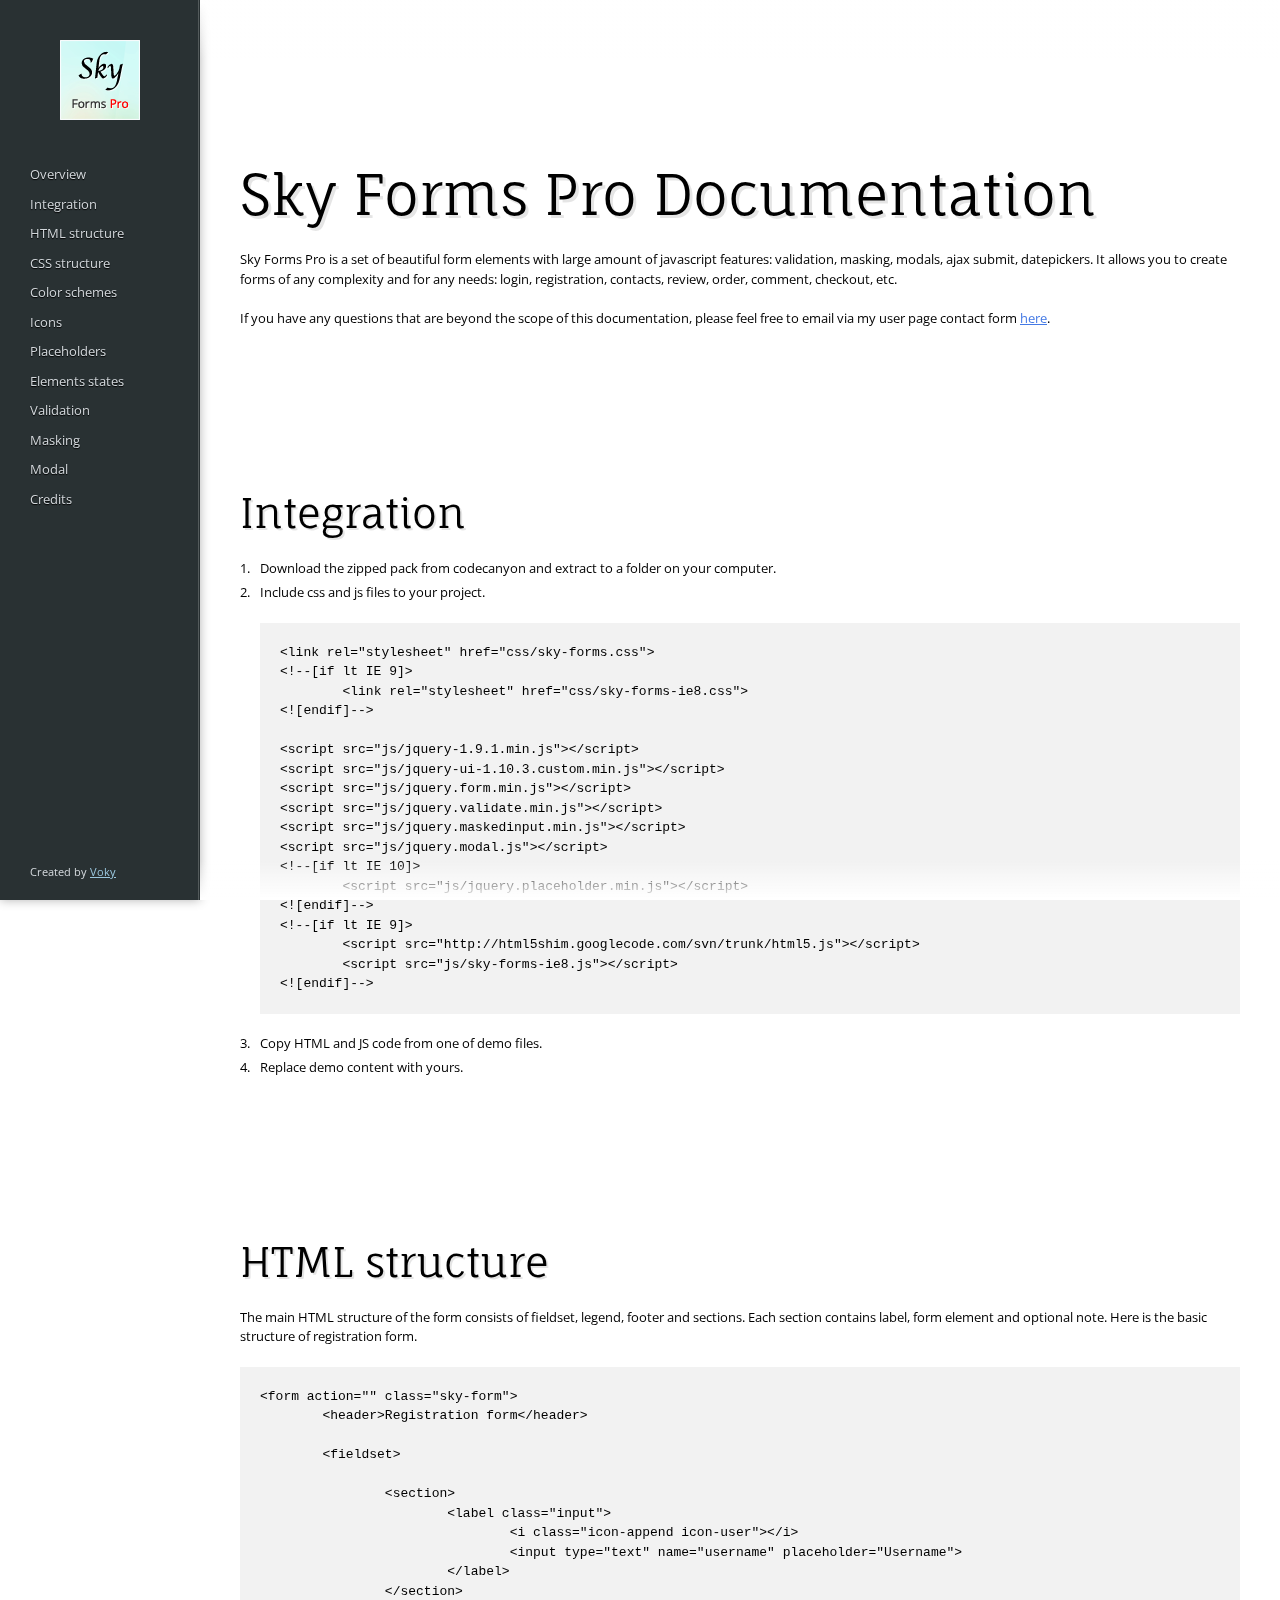
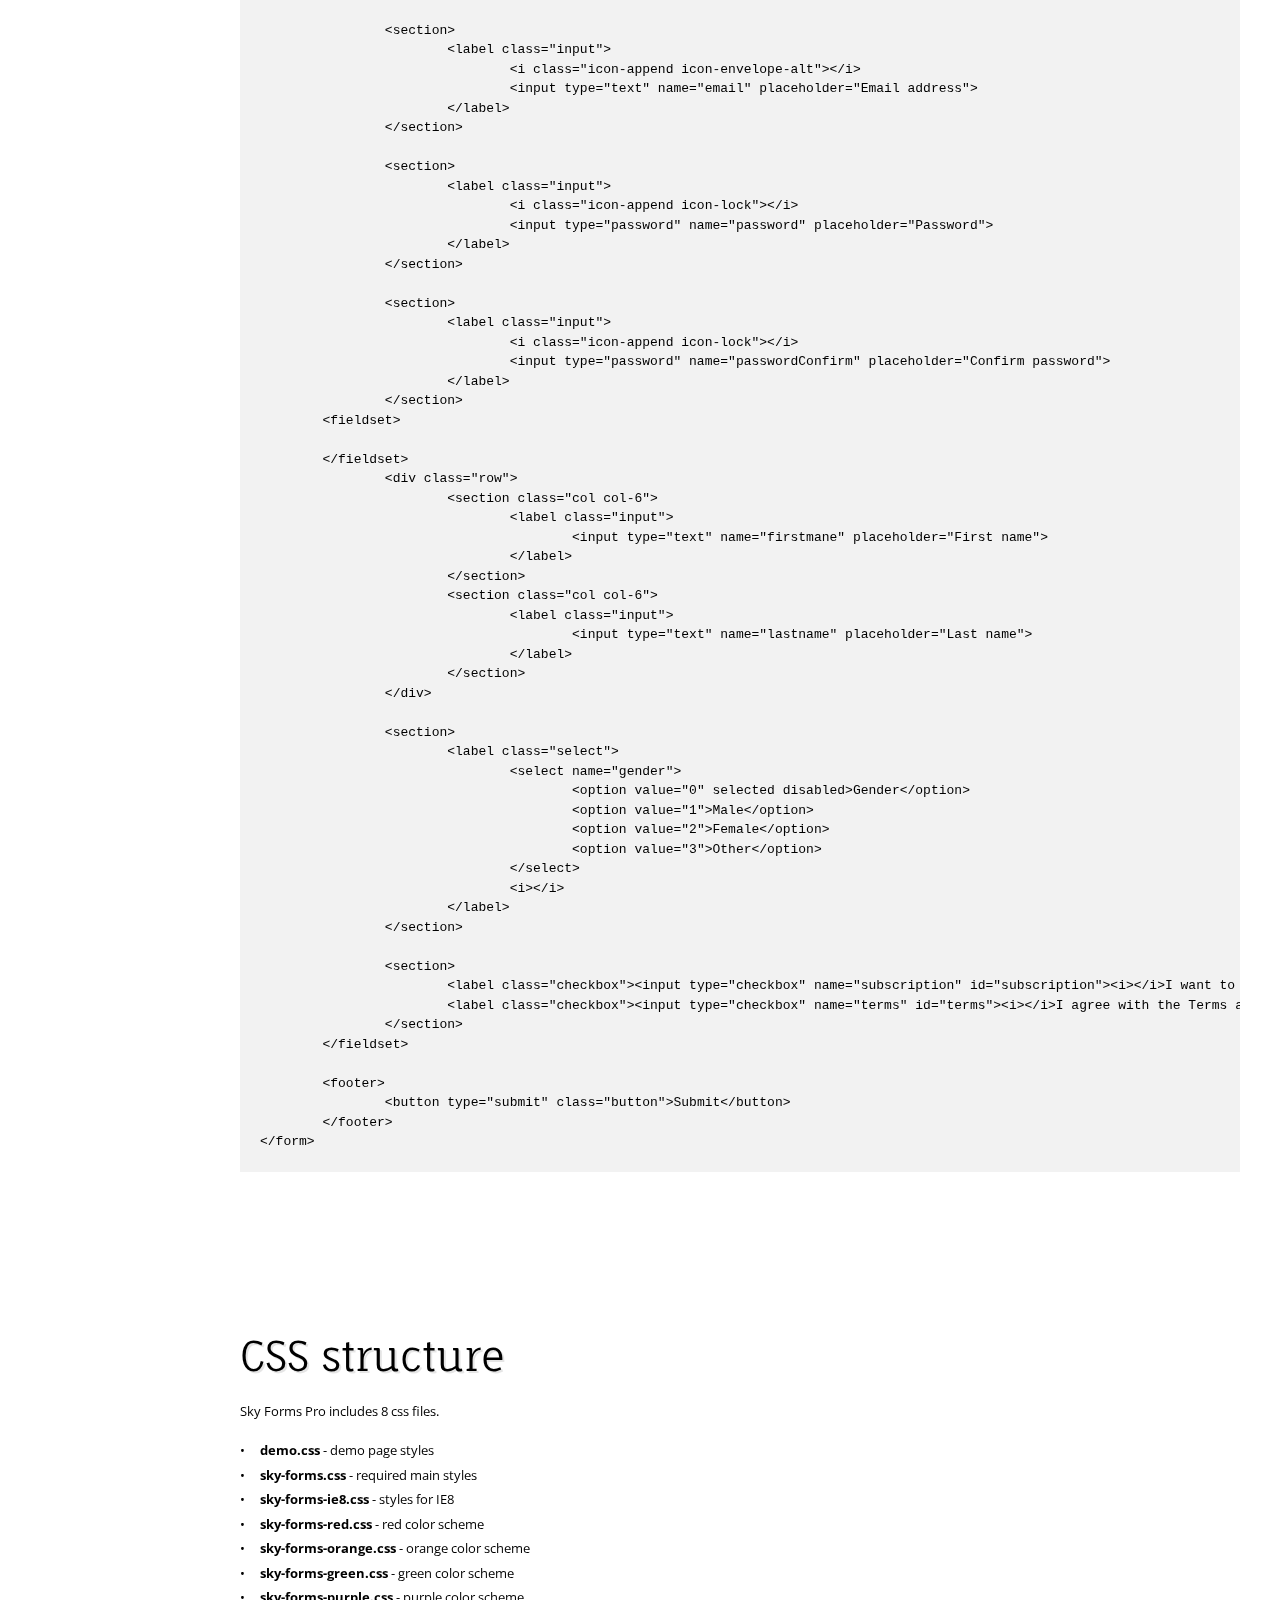
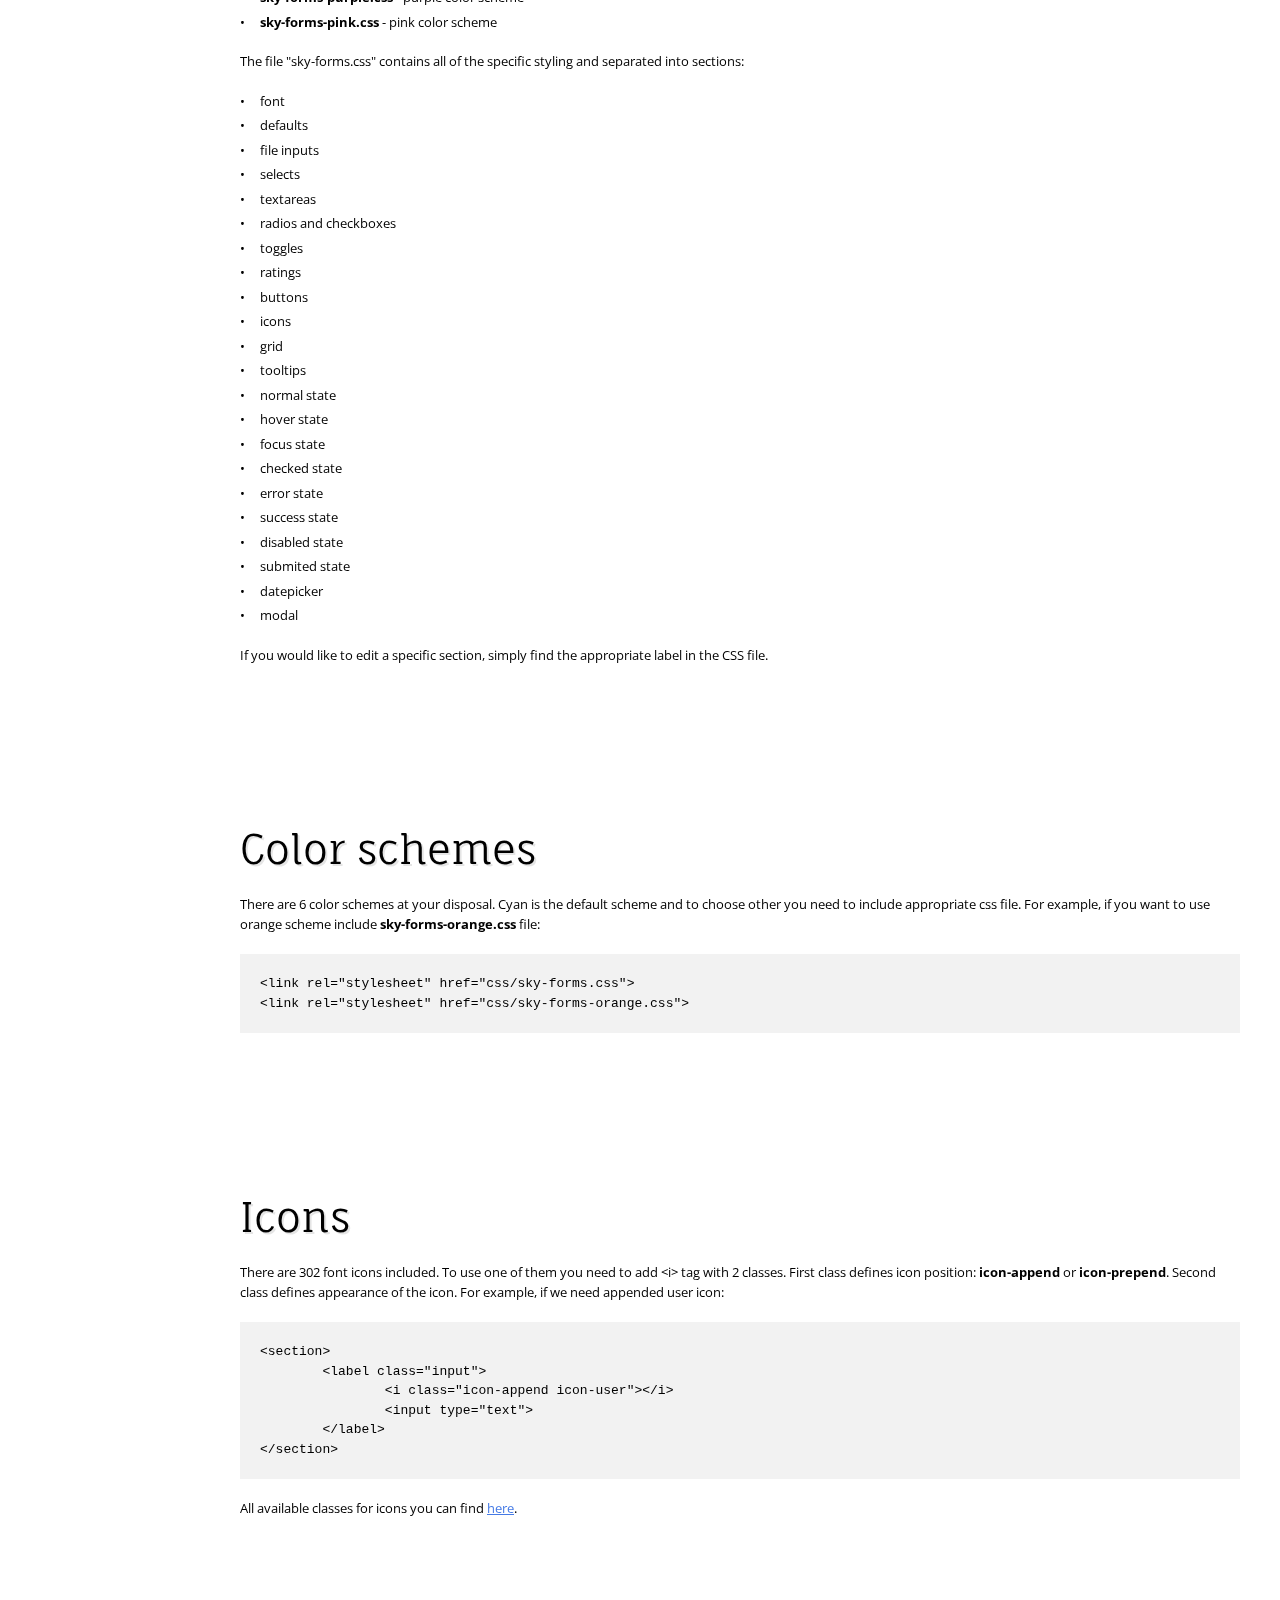
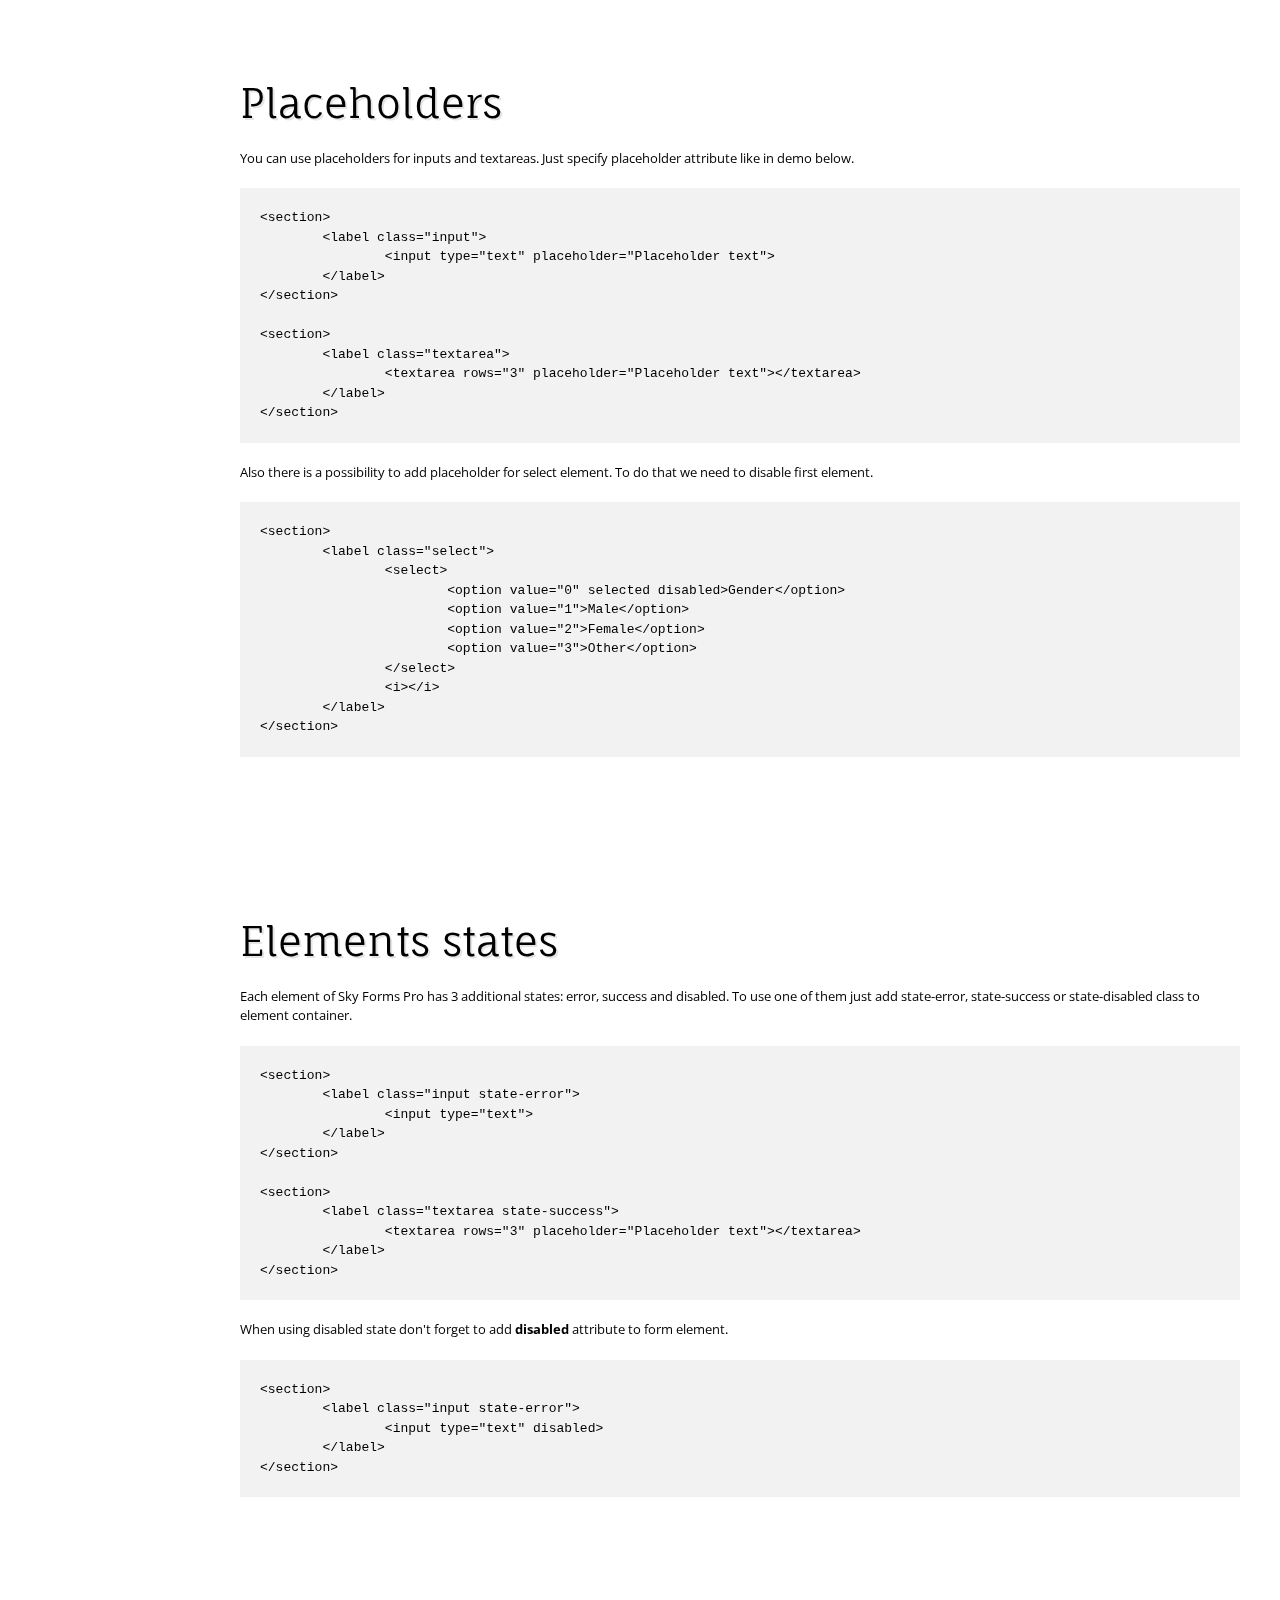
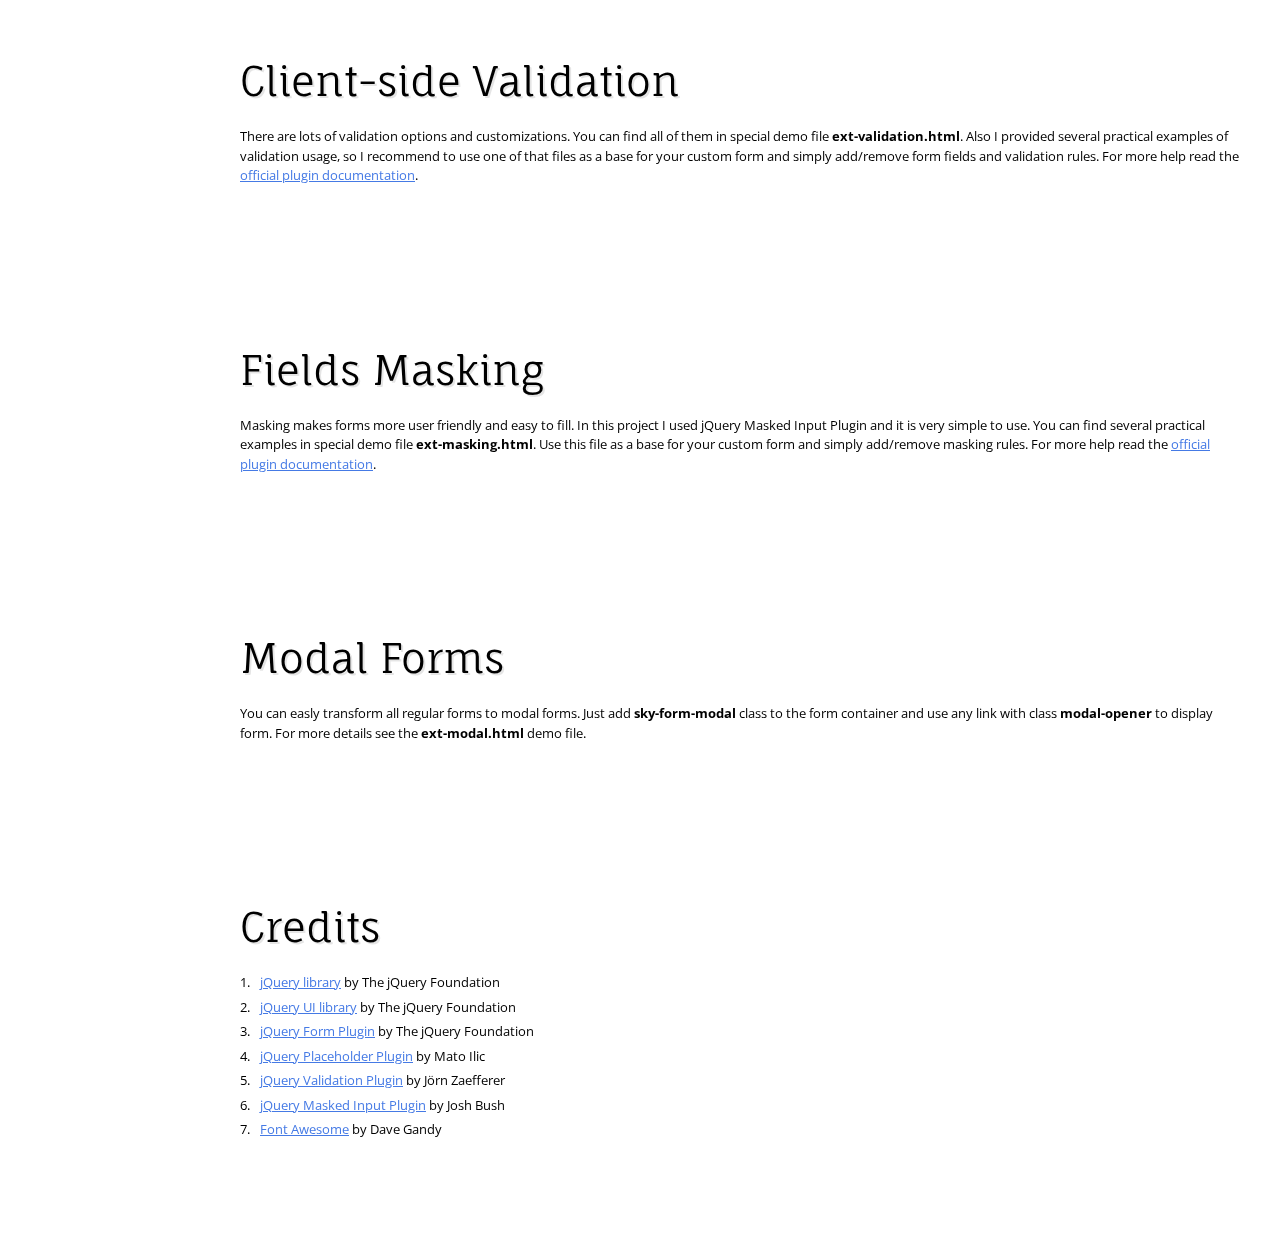
<file: weareallsmart/assets/plugins/sky-forms-pro/documentation/index.html>
<!DOCTYPE html> 
<html>
	<head>
		<meta charset="utf-8">
		<title>Documentation for Sky Forms Pro</title>
		
		<meta name="viewport" content="width=1024">
		
		<link rel="stylesheet" href="css/main.css">
		
		<script src="http://ajax.googleapis.com/ajax/libs/jquery/1.9.1/jquery.min.js"></script>
		<script src="js/main.js"></script>
	</head>
	<body id="overview">
		<article>
			<!-- overview -->
			<section>
				<h1>Sky Forms Pro Documentation</h1>
				<p>Sky Forms Pro is a set of beautiful form elements with large amount of javascript features: validation, masking, modals, ajax submit, datepickers. It allows you to create forms of any complexity and for any needs: login, registration, contacts, review, order, comment, checkout, etc.</p>
				<p>If you have any questions that are beyond the scope of this documentation, please feel free to email via my user page contact form <a href="http://codecanyon.net/user/voky?ref=voky">here</a>.</p>
			</section>
			<!--/ overview -->
			
			<!-- integration -->
			<section id="integration">
				<h2>Integration</h2>
				<ol>
					<li>Download the zipped pack from codecanyon and extract to a folder on your computer.</li>
					<li>Include css and js files to your project.
<pre>&lt;link rel=&quot;stylesheet&quot; href=&quot;css/sky-forms.css&quot;&gt;
&lt;!--[if lt IE 9]&gt;
	&lt;link rel=&quot;stylesheet&quot; href=&quot;css/sky-forms-ie8.css&quot;&gt;
&lt;![endif]--&gt;

&lt;script src=&quot;js/jquery-1.9.1.min.js&quot;&gt;&lt;/script&gt;
&lt;script src=&quot;js/jquery-ui-1.10.3.custom.min.js&quot;&gt;&lt;/script&gt;
&lt;script src=&quot;js/jquery.form.min.js&quot;&gt;&lt;/script&gt;
&lt;script src=&quot;js/jquery.validate.min.js&quot;&gt;&lt;/script&gt;
&lt;script src=&quot;js/jquery.maskedinput.min.js&quot;&gt;&lt;/script&gt;
&lt;script src=&quot;js/jquery.modal.js&quot;&gt;&lt;/script&gt;
&lt;!--[if lt IE 10]&gt;
	&lt;script src=&quot;js/jquery.placeholder.min.js&quot;&gt;&lt;/script&gt;
&lt;![endif]--&gt;		
&lt;!--[if lt IE 9]&gt;
	&lt;script src=&quot;http://html5shim.googlecode.com/svn/trunk/html5.js&quot;&gt;&lt;/script&gt;
	&lt;script src=&quot;js/sky-forms-ie8.js&quot;&gt;&lt;/script&gt;
&lt;![endif]--&gt;</pre>
					</li>
					<li>Copy HTML and JS code from one of demo files.</li>
					<li>Replace demo content with yours.</li>
				</ol>
			</section>
			<!--/ integration -->
			
			<!-- html structure -->
			<section id="html">
				<h2>HTML structure</h2>
				<p>The main HTML structure of the form consists of fieldset, legend, footer and sections. Each section contains label, form element and optional note. Here is the basic structure of registration form.</p>
<pre>&lt;form action=&quot;&quot; class=&quot;sky-form&quot;&gt;
	&lt;header&gt;Registration form&lt;/header&gt;
		
	&lt;fieldset&gt;
		
		&lt;section&gt;
			&lt;label class=&quot;input&quot;&gt;
				&lt;i class=&quot;icon-append icon-user&quot;&gt;&lt;/i&gt;
				&lt;input type=&quot;text&quot; name=&quot;username&quot; placeholder=&quot;Username&quot;&gt;
			&lt;/label&gt;
		&lt;/section&gt;
		
		&lt;section&gt;
			&lt;label class=&quot;input&quot;&gt;
				&lt;i class=&quot;icon-append icon-envelope-alt&quot;&gt;&lt;/i&gt;
				&lt;input type=&quot;text&quot; name=&quot;email&quot; placeholder=&quot;Email address&quot;&gt;
			&lt;/label&gt;
		&lt;/section&gt;
		
		&lt;section&gt;
			&lt;label class=&quot;input&quot;&gt;
				&lt;i class=&quot;icon-append icon-lock&quot;&gt;&lt;/i&gt;
				&lt;input type=&quot;password&quot; name=&quot;password&quot; placeholder=&quot;Password&quot;&gt;
			&lt;/label&gt;
		&lt;/section&gt;
		
		&lt;section&gt;
			&lt;label class=&quot;input&quot;&gt;
				&lt;i class=&quot;icon-append icon-lock&quot;&gt;&lt;/i&gt;
				&lt;input type=&quot;password&quot; name=&quot;passwordConfirm&quot; placeholder=&quot;Confirm password&quot;&gt;
			&lt;/label&gt;
		&lt;/section&gt;
	&lt;fieldset&gt;	
		
	&lt;/fieldset&gt;		
		&lt;div class=&quot;row&quot;&gt;
			&lt;section class=&quot;col col-6&quot;&gt;
				&lt;label class=&quot;input&quot;&gt;
					&lt;input type=&quot;text&quot; name=&quot;firstmane&quot; placeholder=&quot;First name&quot;&gt;
				&lt;/label&gt;
			&lt;/section&gt;
			&lt;section class=&quot;col col-6&quot;&gt;
				&lt;label class=&quot;input&quot;&gt;
					&lt;input type=&quot;text&quot; name=&quot;lastname&quot; placeholder=&quot;Last name&quot;&gt;
				&lt;/label&gt;
			&lt;/section&gt;
		&lt;/div&gt;
		
		&lt;section&gt;
			&lt;label class=&quot;select&quot;&gt;
				&lt;select name=&quot;gender&quot;&gt;
					&lt;option value=&quot;0&quot; selected disabled&gt;Gender&lt;/option&gt;
					&lt;option value=&quot;1&quot;&gt;Male&lt;/option&gt;
					&lt;option value=&quot;2&quot;&gt;Female&lt;/option&gt;
					&lt;option value=&quot;3&quot;&gt;Other&lt;/option&gt;
				&lt;/select&gt;
				&lt;i&gt;&lt;/i&gt;
			&lt;/label&gt;
		&lt;/section&gt;
		
		&lt;section&gt;
			&lt;label class=&quot;checkbox&quot;&gt;&lt;input type=&quot;checkbox&quot; name=&quot;subscription&quot; id=&quot;subscription&quot;&gt;&lt;i&gt;&lt;/i&gt;I want to receive news and  special offers&lt;/label&gt;
			&lt;label class=&quot;checkbox&quot;&gt;&lt;input type=&quot;checkbox&quot; name=&quot;terms&quot; id=&quot;terms&quot;&gt;&lt;i&gt;&lt;/i&gt;I agree with the Terms and Conditions&lt;/label&gt;
		&lt;/section&gt;
	&lt;/fieldset&gt;
	
	&lt;footer&gt;
		&lt;button type=&quot;submit&quot; class=&quot;button&quot;&gt;Submit&lt;/button&gt;
	&lt;/footer&gt;
&lt;/form&gt;</pre>
			</section>
			<!--/ html structure -->
			
			<!-- css structure -->
			<section id="css">
				<h2>CSS structure</h2>
				<p>Sky Forms Pro includes 8 css files.</p>
				<ul>
					<li><strong>demo.css</strong> - demo page styles</li>
					<li><strong>sky-forms.css</strong> - required main styles</li>
					<li><strong>sky-forms-ie8.css</strong> - styles for IE8</li>
					<li><strong>sky-forms-red.css</strong> - red color scheme</li>
					<li><strong>sky-forms-orange.css</strong> - orange color scheme</li>
					<li><strong>sky-forms-green.css</strong> - green color scheme</li>
					<li><strong>sky-forms-purple.css</strong> - purple color scheme</li>
					<li><strong>sky-forms-pink.css</strong> - pink color scheme</li>
				</ul>
				<p>The file "sky-forms.css" contains all of the specific styling and separated into sections:</p>
				<ul>
					<li>font</li>
					<li>defaults</li>
					<li>file inputs</li>
					<li>selects</li>
					<li>textareas</li>
					<li>radios and checkboxes</li>
					<li>toggles</li>
					<li>ratings</li>
					<li>buttons</li>
					<li>icons</li>
					<li>grid</li>
					<li>tooltips</li>
					<li>normal state</li>
					<li>hover state</li>
					<li>focus state</li>
					<li>checked state</li>
					<li>error state</li>
					<li>success state</li>
					<li>disabled state</li>
					<li>submited state</li>
					<li>datepicker</li>
					<li>modal</li>
				</ul>
				<p>If you would like to edit a specific section, simply find the appropriate label in the CSS file.</p>
			</section>
			<!--/ css structure -->
			
			<!-- schemes -->
			<section id="schemes">
				<h2>Color schemes</h2>
				<p>There are 6 color schemes at your disposal. Cyan is the default scheme and to choose other you need to include appropriate css file. For example, if you want to use orange scheme include <strong>sky-forms-orange.css</strong> file:</p>
<pre>&lt;link rel=&quot;stylesheet&quot; href=&quot;css/sky-forms.css&quot;&gt;
&lt;link rel=&quot;stylesheet&quot; href=&quot;css/sky-forms-orange.css&quot;&gt;</pre>
			</section>
			<!--/ schemes -->		
			
			<!-- icons -->
			<section id="icons">
				<h2>Icons</h2>
				<p>There are 302 font icons included. To use one of them you need to add &lt;i&gt; tag with 2 classes. First class defines icon position: <strong>icon-append</strong> or <strong>icon-prepend</strong>. Second class defines appearance of the icon. For example, if we need appended user icon:</p>
<pre>&lt;section&gt;
	&lt;label class=&quot;input&quot;&gt;
		&lt;i class=&quot;icon-append icon-user&quot;&gt;&lt;/i&gt;
		&lt;input type=&quot;text&quot;&gt;
	&lt;/label&gt;
&lt;/section&gt;</pre>
				<p>All available classes for icons you can find <a href="http://fortawesome.github.io/Font-Awesome/icons/" target="_blank">here</a>.</p>
			</section>
			<!--/ icons -->
			
			<!-- placeholders -->
			<section id="placeholders">
				<h2>Placeholders</h2>
				<p>You can use placeholders for inputs and textareas. Just specify placeholder attribute like in demo below.</p>
<pre>&lt;section&gt;
	&lt;label class=&quot;input&quot;&gt;
		&lt;input type=&quot;text&quot; placeholder=&quot;Placeholder text&quot;&gt;
	&lt;/label&gt;
&lt;/section&gt;

&lt;section&gt;
	&lt;label class=&quot;textarea&quot;&gt;
		&lt;textarea rows=&quot;3&quot; placeholder=&quot;Placeholder text&quot;&gt;&lt;/textarea&gt;
	&lt;/label&gt;
&lt;/section&gt;</pre>
				<p>Also there is a possibility to add placeholder for select element. To do that we need to disable first element.</p>
<pre>&lt;section&gt;
	&lt;label class=&quot;select&quot;&gt;
		&lt;select&gt;
			&lt;option value=&quot;0&quot; selected disabled&gt;Gender&lt;/option&gt;
			&lt;option value=&quot;1&quot;&gt;Male&lt;/option&gt;
			&lt;option value=&quot;2&quot;&gt;Female&lt;/option&gt;
			&lt;option value=&quot;3&quot;&gt;Other&lt;/option&gt;
		&lt;/select&gt;
		&lt;i&gt;&lt;/i&gt;
	&lt;/label&gt;
&lt;/section&gt;</pre>
			</section>
			<!--/ placeholders -->
			
			<!-- states -->
			<section id="states">
				<h2>Elements states</h2>
				<p>Each element of Sky Forms Pro has 3 additional states: error, success and disabled. To use one of them just add state-error, state-success or state-disabled class to element container.</p>
<pre>&lt;section&gt;
	&lt;label class=&quot;input state-error&quot;&gt;
		&lt;input type=&quot;text&quot;&gt;
	&lt;/label&gt;
&lt;/section&gt;

&lt;section&gt;
	&lt;label class=&quot;textarea state-success&quot;&gt;
		&lt;textarea rows=&quot;3&quot; placeholder=&quot;Placeholder text&quot;&gt;&lt;/textarea&gt;
	&lt;/label&gt;
&lt;/section&gt;</pre>
				<p>When using disabled state don't forget to add <strong>disabled</strong> attribute to form element.</p>
<pre>&lt;section&gt;
	&lt;label class=&quot;input state-error&quot;&gt;
		&lt;input type=&quot;text&quot; disabled&gt;
	&lt;/label&gt;
&lt;/section&gt;</pre>
			</section>
			<!--/ states -->
			
			<!-- validation -->
			<section id="validation">
				<h2>Client-side Validation</h2>
				<p>There are lots of validation options and customizations. You can find all of them in special demo file <strong>ext-validation.html</strong>. Also I provided several practical examples of validation usage, so I recommend to use one of that files as a base for your custom form and simply add/remove form fields and validation rules. For more help read the <a href="http://jqueryvalidation.org/documentation">official plugin documentation</a>.</p>
			</section>
			<!--/ validation -->
			
			<!-- masking -->
			<section id="masking">
				<h2>Fields Masking</h2>
				<p>Masking makes forms more user friendly and easy to fill. In this project I used jQuery Masked Input Plugin and it is very simple to use. You can find several practical examples in special demo file <strong>ext-masking.html</strong>. Use this file as a base for your custom form and simply add/remove masking rules. For more help read the <a href="http://digitalbush.com/projects/masked-input-plugin/">official plugin documentation</a>.</p>
			</section>
			<!--/ masking -->
			
			<!-- modal -->
			<section id="modal">
				<h2>Modal Forms</h2>
				<p>You can easly transform all regular forms to modal forms. Just add <strong>sky-form-modal</strong> class to the form container and use any link with class <strong>modal-opener</strong> to display form. For more details see the <strong>ext-modal.html</strong> demo file.</p>
			</section>
			<!--/ modal -->
			
			<!-- credits -->
			<section id="credits">
				<h2>Credits</h2>
				<ol>
					<li><a href="http://jquery.com" target="_blank">jQuery library</a> by The jQuery Foundation</li>
					<li><a href="http://jqueryui.com" target="_blank">jQuery UI library</a> by The jQuery Foundation</li>
					<li><a href="https://github.com/malsup/form" target="_blank">jQuery Form Plugin</a> by The jQuery Foundation</li>
					<li><a href="http://matoilic.github.com/jquery.placeholder" target="_blank">jQuery Placeholder Plugin</a> by Mato Ilic</li>
					<li><a href="https://github.com/jzaefferer/jquery-validation/" target="_blank">jQuery Validation Plugin</a> by Jörn Zaefferer</li>
					<li><a href="http://digitalbush.com/projects/masked-input-plugin/" target="_blank">jQuery Masked Input Plugin</a> by Josh Bush</li>
					<li><a href="http://fortawesome.github.com/Font-Awesome/" target="_blank">Font Awesome</a> by Dave Gandy</li>
				</ol>
			</section>
			<!--/ credits -->
		</article>
		
		<aside>
			<!-- logo -->
			<img src="img/thumbnail.png" alt="" />
			<!--/ logo -->
			
			<!-- main nav -->
			<nav id="main-nav">
				<ul>
					<li><a href="#overview">Overview</a></li>
					<li><a href="#integration">Integration</a></li>
					<li><a href="#html">HTML structure</a></li>
					<li><a href="#css">CSS structure</a></li>
					<li><a href="#schemes">Color schemes</a></li>
					<li><a href="#icons">Icons</a></li>
					<li><a href="#placeholders">Placeholders</a></li>
					<li><a href="#states">Elements states</a></li>
					<li><a href="#validation">Validation</a></li>
					<li><a href="#masking">Masking</a></li>
					<li><a href="#modal">Modal</a></li>
					<li><a href="#credits">Credits</a></li>
				</ul>
			</nav>
			<!--/ main nav -->
			
			<!-- copyrights -->
			<p>Created by <a href="http://codecanyon.net/user/voky?ref=voky">Voky</a></p>
			<!--/ copyrights -->
		</aside>
	</body>
</html>
</file>
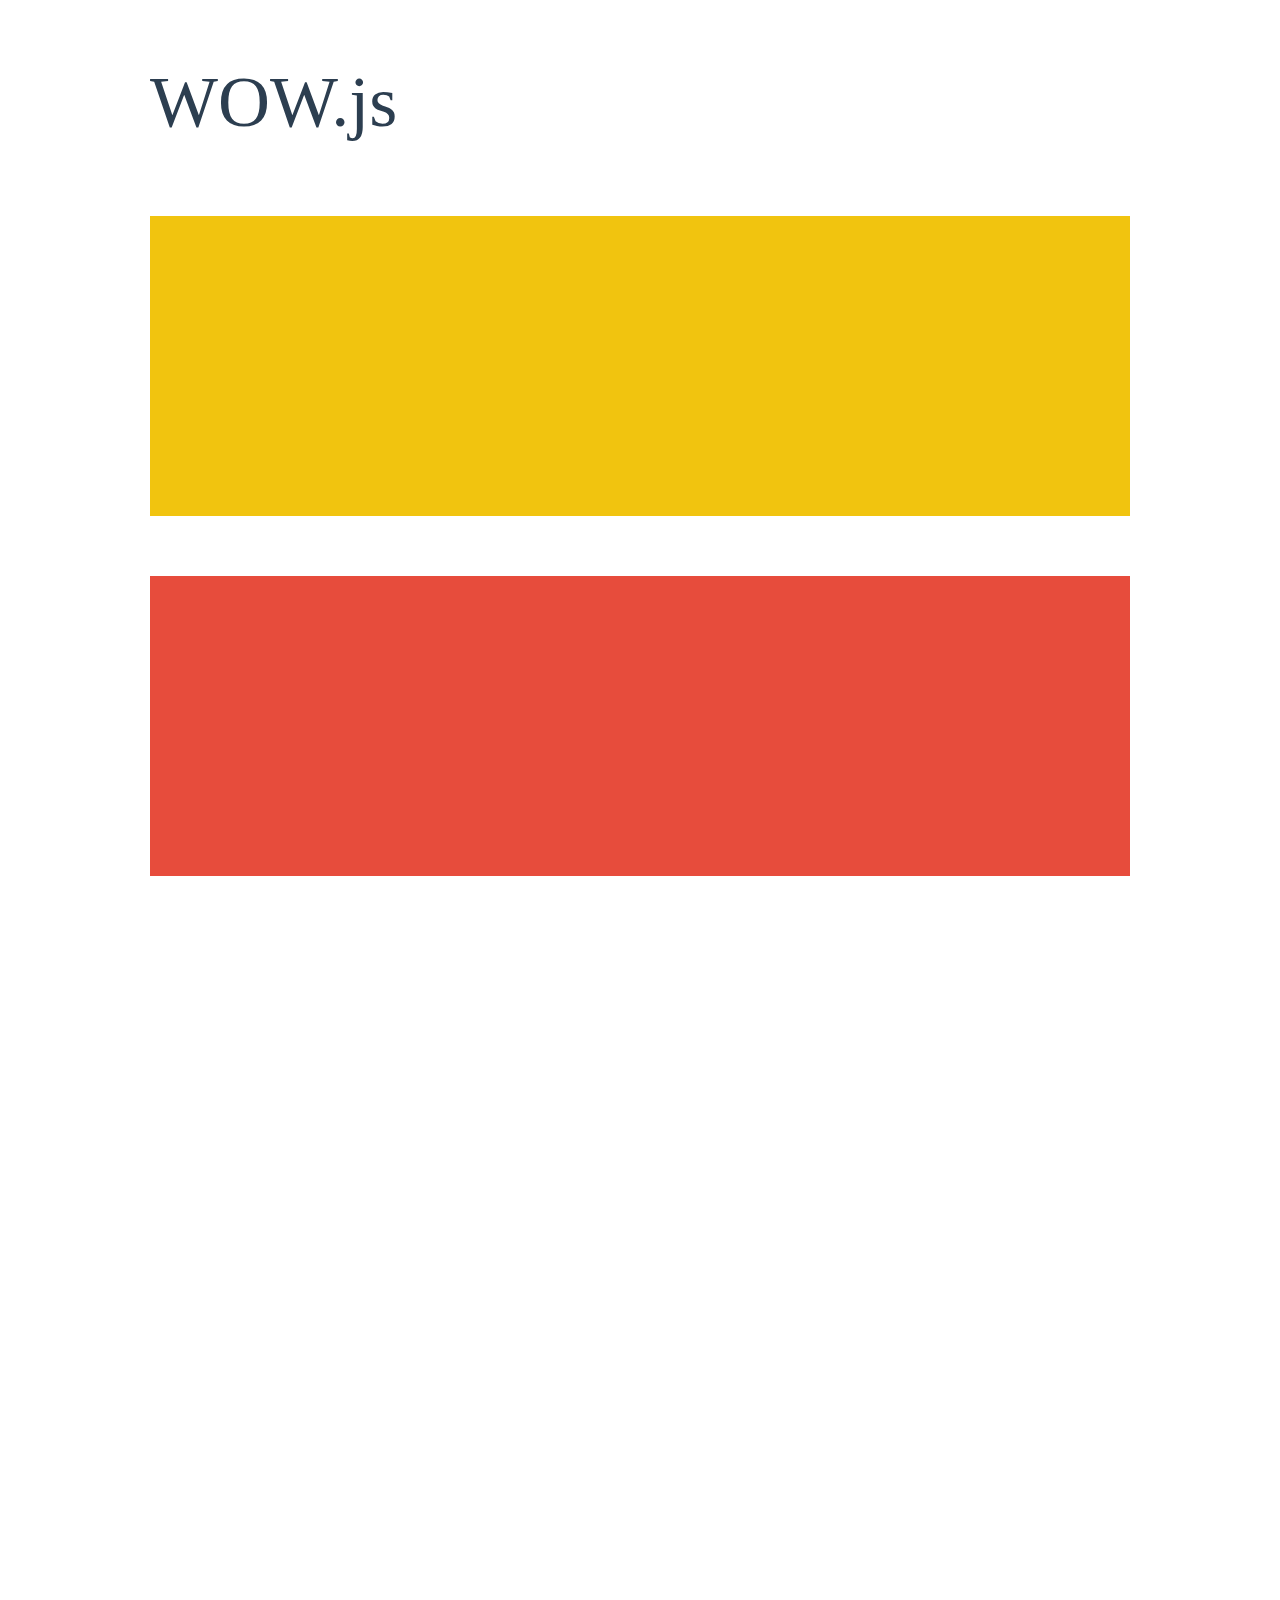
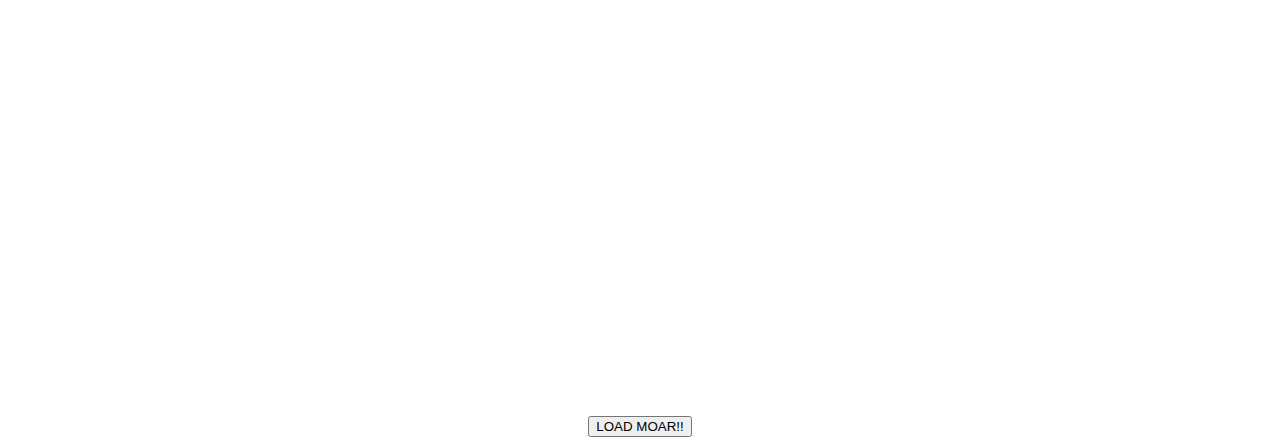
<file: weareallsmart/assets/plugins/wow/demo.html>
<!doctype html>

<html lang="en">
<head>
  <meta charset="utf-8">
  <title>WOW</title>
  <link rel="stylesheet" href="css/libs/animate.css">
  <link rel="stylesheet" href="css/site.css">
  <style>
    .wow:first-child {
      visibility: hidden;
    }
  </style>
  <!--[if IE]>
    <script src="http://html5shiv.googlecode.com/svn/trunk/html5.js"></script>
  <![endif]-->
</head>

<body>
  <div id="container">
    <header>
      <h1>WOW.js</h1>
    </header>
    <div id="main">
      <section class="wow fadeInDown" style="background-color: #f1c40f;"></section>
      <section class="wow pulse" style="background-color: #e74c3c;" data-wow-iteration="infinite" data-wow-duration="1500ms"></section>
      <section class="section--purple wow slideInRight" data-wow-delay="2s"></section>
      <section class="section--blue wow bounceInLeft" data-wow-offset="300"></section>
      <section class="section--green wow slideInLeft" data-wow-duration="4s"></section>
      <button id="moar">LOAD MOAR!!</button>
    </div>
  </div>
  <script src="dist/wow.js"></script>
  <script>
    wow = new WOW(
      {
        animateClass: 'animated',
        offset:       100
      }
    );
    wow.init();
    document.getElementById('moar').onclick = function() {
      var section = document.createElement('section');
      section.className = 'section--purple wow fadeInDown';
      this.parentNode.insertBefore(section, this);
    };
  </script>
</body>
</html>
</file>
<file: weareallsmart/assets/plugins/line-icons/style.css>
/**
 * PRESENTATION STYLESHEET
 * ----------------------------------------------------------------------------
 */

/*


       PLEASE NOTE: 
       ============

       THIS FILE IS NOT PART OF THE *REQUIRED FONT ICON FILES* 
       THIS FILE IS USED TO STYLE THE ICON DEMO TEMPLATE FOUND AT DEMO.HTML



*/

*,
*:before,
*:after {
	border: 0 none;
	margin: 0;
	padding: 0;
	font-size: 100%;

	-webkit-box-sizing: border-box;
	   -moz-box-sizing: border-box;
	        box-sizing: border-box;
}

::-webkit-scrollbar {
	width: 12px;
	height: 12px;
}
::-webkit-scrollbar-track {
	background-color: rgba(255, 255, 255, 0.1);
	-webkit-border-radius: 5px;
}
::-webkit-scrollbar-thumb {
	background-color: rgba(0, 0, 0, 0.4);
	-webkit-border-radius: 6px;
}
::-webkit-scrollbar-thumb:hover {
	background-color: rgba(0, 0, 0, 0.6);
}

section, 
header, 
footer {
	display: block;
	position: relative;
}

body {
	background-color: #fff;
	color: #0e8a65;
	font-family: "Helvetica Neue", Helvetica, "DejaVu Sans", Arial, sans-serif;
	line-height: 1.5;
	font-size: 1em;
}


section:after,
.masthead:after {
	content: '';
	pointer-events: none;
	position: absolute;
		bottom: -1.5em;
		left: 50%;
		z-index: 10;
	width: 3em;
	height: 3em;

	background: inherit;
	-webkit-transform: translateX(-50%) rotate(45deg);
	transform: translateX(-50%) rotate(45deg);
}

section header {
	position: relative;
}

section header:after {
	background-color: transparent;
	border-bottom-width: 1px;
	border-bottom-style: solid;
	border-bottom-color: inherit;
	content: '';
	position: absolute;
		left: 40%;
		bottom: 0;
	width: 20%;
	height: 0;
}

.masthead {
	background-color: #fff;
	padding: 3em;
	position: relative;
	text-align: center;
}

.colophon {
	padding: 4.5em 3em;
	position: relative;
}
.colophon .group {
	padding: 3em;
	text-align: center;
}

.masthead hgroup,
.colophon .group {
	margin: auto;
	padding: 0 10%;
	position: absolute;
	top: 50%;
	left: 0%;
	right: 0%;
	-webkit-transform: translate(0%,-50%);
	    -ms-transform: translate(0%,-50%);
	        transform: translate(0%,-50%);
}

.masthead h1 {
	font-size: 2.25em;
	font-weight: bolder;
	line-height: 1.5;
	margin-bottom: 1em;
	text-transform: uppercase;
}

.masthead h2 {
	font-size: 1em;
	font-weight: lighter;
	letter-spacing: 6px;
	text-transform: uppercase;
}

.glyphs, 
.classes {
	margin-left: -1.5em;
	padding: 4.5em 3em;
}

.glyphs header,
.classes header {
	margin-bottom: 2.25em;
	padding-bottom: 2.25em;
	text-align: center;
	text-transform: uppercase;
}

.glyphs h1,
.classes h1 {
	font-size: 2.25em;
	font-weight: bolder;
	line-height: 1.5;
}

.glyphs h2,
.classes h2 {
	font-size: 1em;
	font-weight: normal;
	letter-spacing: 3px;
	text-transform: uppercase;
}

h2 code {
	text-transform: lowercase;
}


.glyphs {
	background-color: #74f3c8;
	color: #0e8a65;
}

.classes {
	background-color: #33383e;
	color: #fff;
}

.glyph {
	cursor: pointer;
	display: inline-block;
	font-size: 1em;
	margin: 0 -0.21em 3em 0;
	padding: 1.5em 0 0 1.5em;
	text-align: center;
	width: 50%;
}

.glyph-item {
	border-radius: 8px;
	display: inline-block;
	width: 1.5em;
	height: 1.5em;
	line-height: 1;
	padding: 0.25em;
	position: relative;
}
.glyph:hover .glyph-item {
	background-color: #0e8a65;
	color: #fff;
} 

.mega {
	font-size: 3em;
}

a, 
a:visited {
	color: #74f3c8;
	text-decoration: none;
}

a:hover, 
a:focus {
		color: #0e8a65;
}

.item-box {
	display: inline-block;
	font-family: consolas, monospace;
	font-size: 1.2em;
	margin: 0 -0.22em 1em 0;
	padding-left: 1em;
	width: 100%;

}

.item {
	background-color: #fff;
	color: #33383e;
	border-radius: 8px;
	display: inline-block;
	padding: 0.5em;
	width: 100%;
}


.colophon .group {
	font-size: 1.5em;
	text-transform: uppercase;
}

.group em {
	font-weight: bold;
	font-style: normal;
}


#wH {
	width: 0;
	position: absolute;
	top: 0;
	bottom: 0;
	left: 0;
}



@media only screen and (min-width: 768px) {
	section:after,
	.masthead:after {
		bottom: -3em;
		width: 6em;
		height: 6em;
	}

	section header {
		position: relative;
	}

	.masthead {
		padding: 6em;
	}

	.colophon {
		padding: 9em 6em;
	}

	.masthead h1 {
		font-size: 4.5em;
	}

	.glyphs, 
	.classes {
		padding: 9em 6em;
	}

	.glyphs header,
	.classes header {
		margin-bottom: 4.5em;
		padding-bottom: 4.5em;
	}

	.glyphs h1,
	.classes h1 {
		font-size: 4.5em;
	}


	.mega {
		font-size: 6em;
	}

    
    .glyph {
		width: 16.66666666666667%;
    }

    .item-box {
		width: 33.333%;
    }
    
    .colophon .group {
    	padding: 6em;
    }
}
</file>
<file: weareallsmart/assets/plugins/line-icons/line-icons.css>
@font-face {
	font-family: 'Simple-Line-Icons';
	src:url('fonts/Simple-Line-Icons.eot');
	src:url('fonts/Simple-Line-Icons.eot?#iefix') format('embedded-opentype'),
		url('fonts/Simple-Line-Icons.woff') format('woff'),
		url('fonts/Simple-Line-Icons.ttf') format('truetype'),
		url('fonts/Simple-Line-Icons.svg#Simple-Line-Icons') format('svg');
	font-weight: normal;
	font-style: normal;
}

/* Use the following CSS code if you want to use data attributes for inserting your icons */
[data-icon]:before {
	font-family: 'Simple-Line-Icons';
	content: attr(data-icon);
	speak: none;
	font-weight: normal;
	font-variant: normal;
	text-transform: none;
	line-height: 1;
	-webkit-font-smoothing: antialiased;
	-moz-osx-font-smoothing: grayscale;
}

/* Use the following CSS code if you want to have a class per icon */
/*
Instead of a list of all class selectors,
you can use the generic selector below, but it's slower:
[class*="icon-"] {
*/
.icon-user-female, .icon-user-follow, .icon-user-following, .icon-user-unfollow, .icon-trophy, .icon-screen-smartphone, .icon-screen-desktop, .icon-plane, .icon-notebook, .icon-moustache, .icon-mouse, .icon-magnet, .icon-energy, .icon-emoticon-smile, .icon-disc, .icon-cursor-move, .icon-crop, .icon-credit-card, .icon-chemistry, .icon-user, .icon-speedometer, .icon-social-youtube, .icon-social-twitter, .icon-social-tumblr, .icon-social-facebook, .icon-social-dropbox, .icon-social-dribbble, .icon-shield, .icon-screen-tablet, .icon-magic-wand, .icon-hourglass, .icon-graduation, .icon-ghost, .icon-game-controller, .icon-fire, .icon-eyeglasses, .icon-envelope-open, .icon-envelope-letter, .icon-bell, .icon-badge, .icon-anchor, .icon-wallet, .icon-vector, .icon-speech, .icon-puzzle, .icon-printer, .icon-present, .icon-playlist, .icon-pin, .icon-picture, .icon-map, .icon-layers, .icon-handbag, .icon-globe-alt, .icon-globe, .icon-frame, .icon-folder-alt, .icon-film, .icon-feed, .icon-earphones-alt, .icon-earphones, .icon-drop, .icon-drawer, .icon-docs, .icon-directions, .icon-direction, .icon-diamond, .icon-cup, .icon-compass, .icon-call-out, .icon-call-in, .icon-call-end, .icon-calculator, .icon-bubbles, .icon-briefcase, .icon-book-open, .icon-basket-loaded, .icon-basket, .icon-bag, .icon-action-undo, .icon-action-redo, .icon-wrench, .icon-umbrella, .icon-trash, .icon-tag, .icon-support, .icon-size-fullscreen, .icon-size-actual, .icon-shuffle, .icon-share-alt, .icon-share, .icon-rocket, .icon-question, .icon-pie-chart, .icon-pencil, .icon-note, .icon-music-tone-alt, .icon-music-tone, .icon-microphone, .icon-loop, .icon-logout, .icon-login, .icon-list, .icon-like, .icon-home, .icon-grid, .icon-graph, .icon-equalizer, .icon-dislike, .icon-cursor, .icon-control-start, .icon-control-rewind, .icon-control-play, .icon-control-pause, .icon-control-forward, .icon-control-end, .icon-calendar, .icon-bulb, .icon-bar-chart, .icon-arrow-up, .icon-arrow-right, .icon-arrow-left, .icon-arrow-down, .icon-ban, .icon-bubble, .icon-camcorder, .icon-camera, .icon-check, .icon-clock, .icon-close, .icon-cloud-download, .icon-cloud-upload, .icon-doc, .icon-envelope, .icon-eye, .icon-flag, .icon-folder, .icon-heart, .icon-info, .icon-key, .icon-link, .icon-lock, .icon-lock-open, .icon-magnifier, .icon-magnifier-add, .icon-magnifier-remove, .icon-paper-clip, .icon-paper-plane, .icon-plus, .icon-pointer, .icon-power, .icon-refresh, .icon-reload, .icon-settings, .icon-star, .icon-symbol-female, .icon-symbol-male, .icon-target, .icon-volume-1, .icon-volume-2, .icon-volume-off, .icon-users {
	font-family: 'Simple-Line-Icons';
	speak: none;
	font-style: normal;
	font-weight: normal;
	font-variant: normal;
	text-transform: none;
	line-height: 1;
	-webkit-font-smoothing: antialiased;
}
.icon-user-female:before {
	content: "\e000";
}
.icon-user-follow:before {
	content: "\e002";
}
.icon-user-following:before {
	content: "\e003";
}
.icon-user-unfollow:before {
	content: "\e004";
}
.icon-trophy:before {
	content: "\e006";
}
.icon-screen-smartphone:before {
	content: "\e010";
}
.icon-screen-desktop:before {
	content: "\e011";
}
.icon-plane:before {
	content: "\e012";
}
.icon-notebook:before {
	content: "\e013";
}
.icon-moustache:before {
	content: "\e014";
}
.icon-mouse:before {
	content: "\e015";
}
.icon-magnet:before {
	content: "\e016";
}
.icon-energy:before {
	content: "\e020";
}
.icon-emoticon-smile:before {
	content: "\e021";
}
.icon-disc:before {
	content: "\e022";
}
.icon-cursor-move:before {
	content: "\e023";
}
.icon-crop:before {
	content: "\e024";
}
.icon-credit-card:before {
	content: "\e025";
}
.icon-chemistry:before {
	content: "\e026";
}
.icon-user:before {
	content: "\e005";
}
.icon-speedometer:before {
	content: "\e007";
}
.icon-social-youtube:before {
	content: "\e008";
}
.icon-social-twitter:before {
	content: "\e009";
}
.icon-social-tumblr:before {
	content: "\e00a";
}
.icon-social-facebook:before {
	content: "\e00b";
}
.icon-social-dropbox:before {
	content: "\e00c";
}
.icon-social-dribbble:before {
	content: "\e00d";
}
.icon-shield:before {
	content: "\e00e";
}
.icon-screen-tablet:before {
	content: "\e00f";
}
.icon-magic-wand:before {
	content: "\e017";
}
.icon-hourglass:before {
	content: "\e018";
}
.icon-graduation:before {
	content: "\e019";
}
.icon-ghost:before {
	content: "\e01a";
}
.icon-game-controller:before {
	content: "\e01b";
}
.icon-fire:before {
	content: "\e01c";
}
.icon-eyeglasses:before {
	content: "\e01d";
}
.icon-envelope-open:before {
	content: "\e01e";
}
.icon-envelope-letter:before {
	content: "\e01f";
}
.icon-bell:before {
	content: "\e027";
}
.icon-badge:before {
	content: "\e028";
}
.icon-anchor:before {
	content: "\e029";
}
.icon-wallet:before {
	content: "\e02a";
}
.icon-vector:before {
	content: "\e02b";
}
.icon-speech:before {
	content: "\e02c";
}
.icon-puzzle:before {
	content: "\e02d";
}
.icon-printer:before {
	content: "\e02e";
}
.icon-present:before {
	content: "\e02f";
}
.icon-playlist:before {
	content: "\e030";
}
.icon-pin:before {
	content: "\e031";
}
.icon-picture:before {
	content: "\e032";
}
.icon-map:before {
	content: "\e033";
}
.icon-layers:before {
	content: "\e034";
}
.icon-handbag:before {
	content: "\e035";
}
.icon-globe-alt:before {
	content: "\e036";
}
.icon-globe:before {
	content: "\e037";
}
.icon-frame:before {
	content: "\e038";
}
.icon-folder-alt:before {
	content: "\e039";
}
.icon-film:before {
	content: "\e03a";
}
.icon-feed:before {
	content: "\e03b";
}
.icon-earphones-alt:before {
	content: "\e03c";
}
.icon-earphones:before {
	content: "\e03d";
}
.icon-drop:before {
	content: "\e03e";
}
.icon-drawer:before {
	content: "\e03f";
}
.icon-docs:before {
	content: "\e040";
}
.icon-directions:before {
	content: "\e041";
}
.icon-direction:before {
	content: "\e042";
}
.icon-diamond:before {
	content: "\e043";
}
.icon-cup:before {
	content: "\e044";
}
.icon-compass:before {
	content: "\e045";
}
.icon-call-out:before {
	content: "\e046";
}
.icon-call-in:before {
	content: "\e047";
}
.icon-call-end:before {
	content: "\e048";
}
.icon-calculator:before {
	content: "\e049";
}
.icon-bubbles:before {
	content: "\e04a";
}
.icon-briefcase:before {
	content: "\e04b";
}
.icon-book-open:before {
	content: "\e04c";
}
.icon-basket-loaded:before {
	content: "\e04d";
}
.icon-basket:before {
	content: "\e04e";
}
.icon-bag:before {
	content: "\e04f";
}
.icon-action-undo:before {
	content: "\e050";
}
.icon-action-redo:before {
	content: "\e051";
}
.icon-wrench:before {
	content: "\e052";
}
.icon-umbrella:before {
	content: "\e053";
}
.icon-trash:before {
	content: "\e054";
}
.icon-tag:before {
	content: "\e055";
}
.icon-support:before {
	content: "\e056";
}
.icon-size-fullscreen:before {
	content: "\e057";
}
.icon-size-actual:before {
	content: "\e058";
}
.icon-shuffle:before {
	content: "\e059";
}
.icon-share-alt:before {
	content: "\e05a";
}
.icon-share:before {
	content: "\e05b";
}
.icon-rocket:before {
	content: "\e05c";
}
.icon-question:before {
	content: "\e05d";
}
.icon-pie-chart:before {
	content: "\e05e";
}
.icon-pencil:before {
	content: "\e05f";
}
.icon-note:before {
	content: "\e060";
}
.icon-music-tone-alt:before {
	content: "\e061";
}
.icon-music-tone:before {
	content: "\e062";
}
.icon-microphone:before {
	content: "\e063";
}
.icon-loop:before {
	content: "\e064";
}
.icon-logout:before {
	content: "\e065";
}
.icon-login:before {
	content: "\e066";
}
.icon-list:before {
	content: "\e067";
}
.icon-like:before {
	content: "\e068";
}
.icon-home:before {
	content: "\e069";
}
.icon-grid:before {
	content: "\e06a";
}
.icon-graph:before {
	content: "\e06b";
}
.icon-equalizer:before {
	content: "\e06c";
}
.icon-dislike:before {
	content: "\e06d";
}
.icon-cursor:before {
	content: "\e06e";
}
.icon-control-start:before {
	content: "\e06f";
}
.icon-control-rewind:before {
	content: "\e070";
}
.icon-control-play:before {
	content: "\e071";
}
.icon-control-pause:before {
	content: "\e072";
}
.icon-control-forward:before {
	content: "\e073";
}
.icon-control-end:before {
	content: "\e074";
}
.icon-calendar:before {
	content: "\e075";
}
.icon-bulb:before {
	content: "\e076";
}
.icon-bar-chart:before {
	content: "\e077";
}
.icon-arrow-up:before {
	content: "\e078";
}
.icon-arrow-right:before {
	content: "\e079";
}
.icon-arrow-left:before {
	content: "\e07a";
}
.icon-arrow-down:before {
	content: "\e07b";
}
.icon-ban:before {
	content: "\e07c";
}
.icon-bubble:before {
	content: "\e07d";
}
.icon-camcorder:before {
	content: "\e07e";
}
.icon-camera:before {
	content: "\e07f";
}
.icon-check:before {
	content: "\e080";
}
.icon-clock:before {
	content: "\e081";
}
.icon-close:before {
	content: "\e082";
}
.icon-cloud-download:before {
	content: "\e083";
}
.icon-cloud-upload:before {
	content: "\e084";
}
.icon-doc:before {
	content: "\e085";
}
.icon-envelope:before {
	content: "\e086";
}
.icon-eye:before {
	content: "\e087";
}
.icon-flag:before {
	content: "\e088";
}
.icon-folder:before {
	content: "\e089";
}
.icon-heart:before {
	content: "\e08a";
}
.icon-info:before {
	content: "\e08b";
}
.icon-key:before {
	content: "\e08c";
}
.icon-link:before {
	content: "\e08d";
}
.icon-lock:before {
	content: "\e08e";
}
.icon-lock-open:before {
	content: "\e08f";
}
.icon-magnifier:before {
	content: "\e090";
}
.icon-magnifier-add:before {
	content: "\e091";
}
.icon-magnifier-remove:before {
	content: "\e092";
}
.icon-paper-clip:before {
	content: "\e093";
}
.icon-paper-plane:before {
	content: "\e094";
}
.icon-plus:before {
	content: "\e095";
}
.icon-pointer:before {
	content: "\e096";
}
.icon-power:before {
	content: "\e097";
}
.icon-refresh:before {
	content: "\e098";
}
.icon-reload:before {
	content: "\e099";
}
.icon-settings:before {
	content: "\e09a";
}
.icon-star:before {
	content: "\e09b";
}
.icon-symbol-female:before {
	content: "\e09c";
}
.icon-symbol-male:before {
	content: "\e09d";
}
.icon-target:before {
	content: "\e09e";
}
.icon-volume-1:before {
	content: "\e09f";
}
.icon-volume-2:before {
	content: "\e0a0";
}
.icon-volume-off:before {
	content: "\e0a1";
}
.icon-users:before {
	content: "\e001";
}
</file>
<file: weareallsmart/assets/plugins/sky-forms-pro/documentation/css/main.css>
@import url(http://fonts.googleapis.com/css?family=Fauna+One);
@import url(http://fonts.googleapis.com/css?family=Open+Sans);

* {
	margin: 0;
	padding: 0;
}
body {
	min-width: 640px;
	padding: 160px 40px 0 240px;
	font: 13px/1.5 'Open Sans', Arial, sans-serif;
	line-height: 1.5;
}
a {
	text-decoration: underline;
	color: #457ae5;
}
a:hover {
	text-decoration: none;
}
section {
	margin-bottom: 120px;
}
aside {
	position: fixed;
	top: 0;
	left: 0;
	width: 199px;
	height: 100%;
	border-right: 1px solid #293133;
	background: #293133;
	box-shadow: inset -1px 0 rgba(255,255,255,0.2), 0 0 10px rgba(0,0,0,0.3);
}
aside:before {
	content: '';
	position: fixed;
	top: 0;
	right: 0;
	left: 200px;
	height: 60px;
	background: -o-linear-gradient(top, rgba(255,255,255,1) 0%,rgba(255,255,255,0) 100%);
	background: -ms-linear-gradient(top, rgba(255,255,255,1) 0%,rgba(255,255,255,0) 100%);
	background: -moz-linear-gradient(top, rgba(255,255,255,1) 0%, rgba(255,255,255,0) 100%);
	background: -webkit-linear-gradient(top, rgba(255,255,255,1) 0%,rgba(255,255,255,0) 100%);
	background: linear-gradient(to bottom, rgba(255,255,255,1) 0%,rgba(255,255,255,0) 100%);
	filter: progid:DXImageTransform.Microsoft.gradient(startColorstr='#ffffff', endColorstr='#00ffffff', GradientType=0);
}
aside:after {
	content: '';
	position: fixed;
	right: 0;
	bottom: 0;
	left: 200px;
	height: 40px;
	background: linear-gradient(to bottom,  rgba(255,255,255,0) 0%,rgba(255,255,255,1) 100%);
	background: -o-linear-gradient(top,  rgba(255,255,255,0) 0%,rgba(255,255,255,1) 100%);
	background: -ms-linear-gradient(top,  rgba(255,255,255,0) 0%,rgba(255,255,255,1) 100%);
	background: -moz-linear-gradient(top,  rgba(255,255,255,0) 0%, rgba(255,255,255,1) 100%);
	background: -webkit-linear-gradient(top,  rgba(255,255,255,0) 0%,rgba(255,255,255,1) 100%);
	filter: progid:DXImageTransform.Microsoft.gradient( startColorstr='#00ffffff', endColorstr='#ffffff',GradientType=0 );
}
aside p {
	position: absolute;
	bottom: 20px;
	padding: 0 30px;
	font-size: 11px;
	line-height: 17px;
	white-space: nowrap;
	color: #d2d7db;
}
aside p a {
	color: #9ac6dd;
}
aside img {
	position: absolute;
	top: 40px;
	left: 60px;
}
aside nav {
	position: absolute;
	top: 160px;
	bottom: 57px;
	overflow: auto;
}
aside nav a {
	display: block;
	padding: 5px 30px;
	text-shadow: 0 1px 1px #000;
	text-decoration: none; 
	color: #d2d7db;
}
aside nav a:hover {
	color: #9ac6dd;
}
section h1 {
	font: 56px/70px Fauna One, serif;	
	text-shadow: 3px 3px rgba(0,0,0,0.1);
}
section h2 {
	padding-top: 40px;
	font: 40px/50px Fauna One, serif;
	text-shadow: 2px 2px rgba(0,0,0,0.1);
}
section p {
	margin: 20px 0;
}
section ol {	
	counter-reset: list1;
	list-style: none;
	margin: 20px 0;
}
section ol > li {
	margin-top: 5px;
	position: relative;
	padding-left: 20px;
}
section ol > li:before {
	counter-increment:list1;
	content: counter(list1)'.';
	position: absolute;
	top: 0;
	left: 0;
}
section ul {
	list-style: none;
	margin: 20px 0;
}
section ul > li {
	margin-top: 5px;
	position: relative;
	padding-left: 20px;	
}
section ul > li:before {
	content: '•';
	position: absolute;
	top: 0;
	left: 0;
}
section pre {
	margin: 20px 0;
	padding: 20px;
	overflow: auto;
	background: #f2f2f2;
}
</file>
<file: weareallsmart/assets/plugins/wow/css/site.css>
h1 {
  font-size:     72px;
  line-height:   1.5;
  color: #2c3e50;
  font-weight:   100;
}

#container {
  width:  980px;
  margin: 0 auto;
}

section {
  height: 300px;
  margin: 60px 0;
}

.section--purple {
  background-color: #9b59b6;
}

.section--blue {
  background-color: #3498db;
}

.section--green {
  background-color: #2ecc71;
}

#main {
  text-align: center;
}

#more {
  margin: 20px auto 48px;
}
</file>
